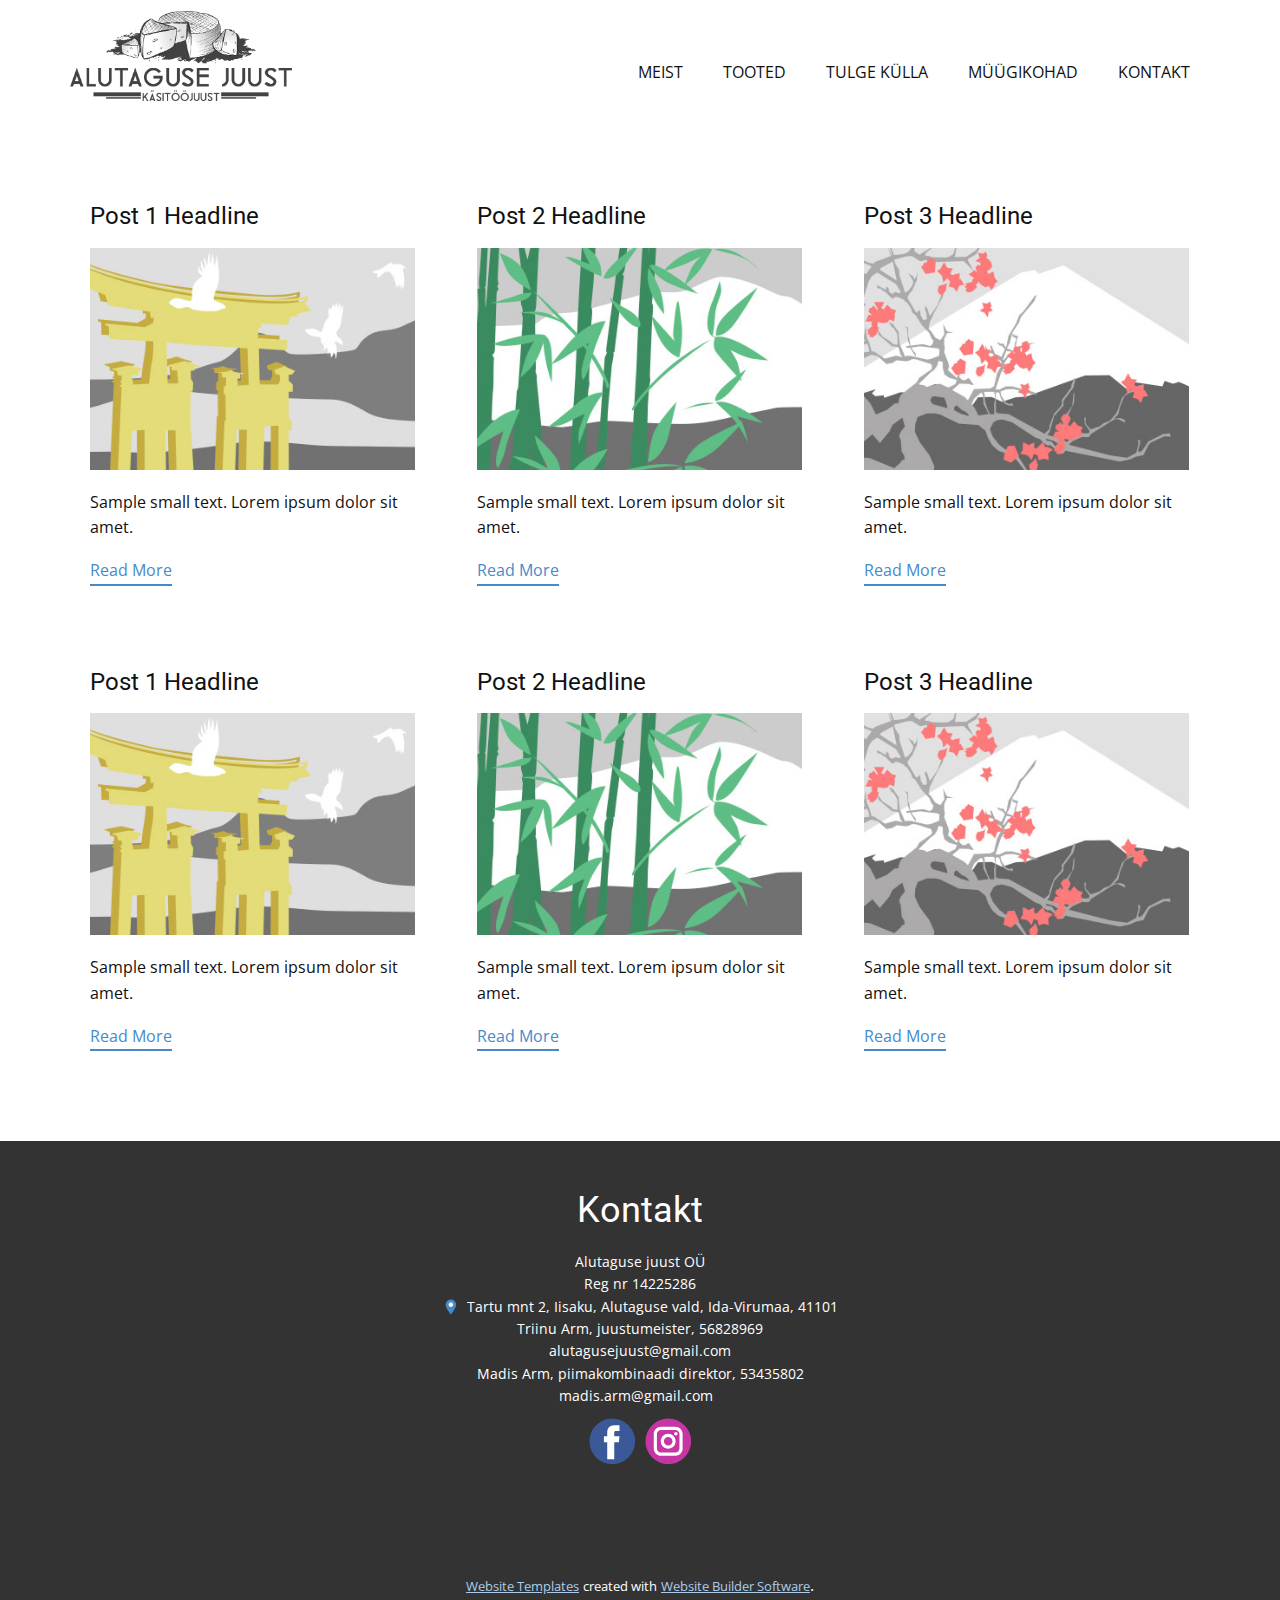
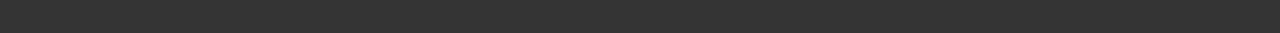
<file: blog/blog.html>
<html style="font-size: 16px;"><head>
    <meta name="viewport" content="width=device-width, initial-scale=1.0">
    <meta charset="utf-8">
    <meta name="keywords" content="alutagust käsitööjuust juust">
    <meta name="description" content="">
    <meta name="page_type" content="np-template-header-footer-from-plugin">
    <title>Blog Template</title>
    <link rel="stylesheet" href="../nicepage.css" media="screen">
<link rel="stylesheet" href="../Blog-Template.css" media="screen">
    <script class="u-script" type="text/javascript" src="../jquery.js" defer=""></script>
    <script class="u-script" type="text/javascript" src="../nicepage.js" defer=""></script>
    <meta name="generator" content="Nicepage 4.4.3, nicepage.com">
    <link rel="icon" href="../images/favicon.png">
    <link id="u-theme-google-font" rel="stylesheet" href="https://fonts.googleapis.com/css?family=Roboto:100,100i,300,300i,400,400i,500,500i,700,700i,900,900i|Open+Sans:300,300i,400,400i,600,600i,700,700i,800,800i">
    
    
    <script type="application/ld+json">{
		"@context": "http://schema.org",
		"@type": "Organization",
		"name": "ALUTAGUSE JUUST",
		"logo": "images/Alutaguse_juust_taustata.png",
		"sameAs": [
				"https://www.facebook.com/alutagusejuust",
				"https://www.instagram.com/alutagusejuust"
		]
}</script>
    <meta name="theme-color" content="#478ac9">
  </head>
  <body class="u-body u-xl-mode"><header class="u-clearfix u-header u-sticky u-sticky-13c4 u-white u-header" id="sec-9ef8"><div class="u-clearfix u-sheet u-sheet-1">
        <a href="../ALUTAGUSE-JUUST.html#juust" data-page-id="4306960" class="u-image u-logo u-image-1" data-image-width="1392" data-image-height="562" title="Alutaguse juust">
          <img src="../images/Alutaguse_juust_taustata.png" class="u-logo-image u-logo-image-1">
        </a>
        <nav class="u-menu u-menu-dropdown u-offcanvas u-menu-1">
          <div class="menu-collapse" style="font-size: 1rem; letter-spacing: 0px;">
            <a class="u-button-style u-custom-left-right-menu-spacing u-custom-padding-bottom u-custom-text-hover-color u-custom-top-bottom-menu-spacing u-nav-link u-text-active-palette-1-base u-text-hover-palette-2-base" href="#">
              <svg class="u-svg-link" viewBox="0 0 24 24"><use xmlns:xlink="http://www.w3.org/1999/xlink" xlink:href="#menu-hamburger"></use></svg>
              <svg class="u-svg-content" version="1.1" id="menu-hamburger" viewBox="0 0 16 16" x="0px" y="0px" xmlns:xlink="http://www.w3.org/1999/xlink" xmlns="http://www.w3.org/2000/svg"><g><rect y="1" width="16" height="2"></rect><rect y="7" width="16" height="2"></rect><rect y="13" width="16" height="2"></rect>
</g></svg>
            </a>
          </div>
          <div class="u-custom-menu u-nav-container">
            <ul class="u-nav u-unstyled u-nav-1"><li class="u-nav-item"><a class="u-button-style u-nav-link u-text-active-palette-1-base u-text-hover-palette-3-base" href="#meist" style="padding: 10px 20px;">MEIST</a>
</li><li class="u-nav-item"><a class="u-button-style u-nav-link u-text-active-palette-1-base u-text-hover-palette-3-base" href="../ALUTAGUSE-JUUST.html#tooted" data-page-id="4306960" style="padding: 10px 20px;">TOOTED</a>
</li><li class="u-nav-item"><a class="u-button-style u-nav-link u-text-active-palette-1-base u-text-hover-palette-3-base" href="../ALUTAGUSE-JUUST.html#kulla" data-page-id="4306960" style="padding: 10px 20px;">TULGE KÜLLA</a>
</li><li class="u-nav-item"><a class="u-button-style u-nav-link u-text-active-palette-1-base u-text-hover-palette-3-base" href="../ALUTAGUSE-JUUST.html#sec-46f7" data-page-id="4306960" style="padding: 10px 20px;">MÜÜGIKOHAD</a>
</li><li class="u-nav-item"><a class="u-button-style u-nav-link u-text-active-palette-1-base u-text-hover-palette-3-base" href="#kontakt" style="padding: 10px 20px;">KONTAKT</a>
</li></ul>
          </div>
          <div class="u-custom-menu u-nav-container-collapse">
            <div class="u-black u-container-style u-inner-container-layout u-opacity u-opacity-95 u-sidenav">
              <div class="u-inner-container-layout u-sidenav-overflow">
                <div class="u-menu-close"></div>
                <ul class="u-align-center u-nav u-popupmenu-items u-unstyled u-nav-2"><li class="u-nav-item"><a class="u-button-style u-nav-link" href="#meist" style="padding: 10px 20px;">MEIST</a>
</li><li class="u-nav-item"><a class="u-button-style u-nav-link" href="../ALUTAGUSE-JUUST.html#tooted" data-page-id="4306960" style="padding: 10px 20px;">TOOTED</a>
</li><li class="u-nav-item"><a class="u-button-style u-nav-link" href="../ALUTAGUSE-JUUST.html#kulla" data-page-id="4306960" style="padding: 10px 20px;">TULGE KÜLLA</a>
</li><li class="u-nav-item"><a class="u-button-style u-nav-link" href="../ALUTAGUSE-JUUST.html#sec-46f7" data-page-id="4306960" style="padding: 10px 20px;">MÜÜGIKOHAD</a>
</li><li class="u-nav-item"><a class="u-button-style u-nav-link" href="#kontakt" style="padding: 10px 20px;">KONTAKT</a>
</li></ul>
              </div>
            </div>
            <div class="u-black u-menu-overlay u-opacity u-opacity-70"></div>
          </div>
        </nav>
      </div></header>
    <section class="u-clearfix u-section-1" id="sec-8a1b">
      <div class="u-clearfix u-sheet u-valign-middle u-sheet-1"><!--blog--><!--blog_options_json--><!--{"type":"Recent","source":"","tags":"","count":""}--><!--/blog_options_json-->
        <div class="u-blog u-expanded-width u-repeater u-repeater-1"><!--blog_post-->
          <div class="u-blog-post u-container-style u-repeater-item u-white u-repeater-item-1">
            <div class="u-container-layout u-similar-container u-valign-top u-container-layout-1"><!--blog_post_header-->
              <h4 class="u-blog-control u-text u-text-1">
                <a class="u-post-header-link" href="../blog/post-5.html"><!--blog_post_header_content-->Post 1 Headline<!--/blog_post_header_content--></a>
              </h4><!--/blog_post_header--><!--blog_post_image-->
              <a class="u-post-header-link" href="../blog/post-5.html"><img alt="" class="u-blog-control u-expanded-width u-image u-image-default u-image-1" src="[data-uri]"></a><!--/blog_post_image--><!--blog_post_content-->
              <div class="u-blog-control u-post-content u-text u-text-2 fr-view">Sample small text. Lorem ipsum dolor sit amet.</div><!--/blog_post_content--><!--blog_post_readmore-->
              <a href="../blog/post-5.html" class="u-blog-control u-border-2 u-border-palette-1-base u-btn u-btn-rectangle u-button-style u-none u-btn-1"><!--blog_post_readmore_content--><!--options_json--><!--{"content":"","defaultValue":"Read More"}--><!--/options_json-->Read More<!--/blog_post_readmore_content--></a><!--/blog_post_readmore-->
            </div>
          </div><div class="u-blog-post u-container-style u-repeater-item u-video-cover u-white">
            <div class="u-container-layout u-similar-container u-valign-top u-container-layout-2"><!--blog_post_header-->
              <h4 class="u-blog-control u-text u-text-3">
                <a class="u-post-header-link" href="../blog/post-4.html"><!--blog_post_header_content-->Post 2 Headline<!--/blog_post_header_content--></a>
              </h4><!--/blog_post_header--><!--blog_post_image-->
              <a class="u-post-header-link" href="../blog/post-4.html"><img alt="" class="u-blog-control u-expanded-width u-image u-image-default u-image-2" src="[data-uri]"></a><!--/blog_post_image--><!--blog_post_content-->
              <div class="u-blog-control u-post-content u-text u-text-4 fr-view">Sample small text. Lorem ipsum dolor sit amet.</div><!--/blog_post_content--><!--blog_post_readmore-->
              <a href="../blog/post-4.html" class="u-blog-control u-border-2 u-border-palette-1-base u-btn u-btn-rectangle u-button-style u-none u-btn-2"><!--blog_post_readmore_content--><!--options_json--><!--{"content":"","defaultValue":"Read More"}--><!--/options_json-->Read More<!--/blog_post_readmore_content--></a><!--/blog_post_readmore-->
            </div>
          </div><div class="u-blog-post u-container-style u-repeater-item u-video-cover u-white">
            <div class="u-container-layout u-similar-container u-valign-top u-container-layout-3"><!--blog_post_header-->
              <h4 class="u-blog-control u-text u-text-5">
                <a class="u-post-header-link" href="../blog/post-3.html"><!--blog_post_header_content-->Post 3 Headline<!--/blog_post_header_content--></a>
              </h4><!--/blog_post_header--><!--blog_post_image-->
              <a class="u-post-header-link" href="../blog/post-3.html"><img alt="" class="u-blog-control u-expanded-width u-image u-image-default u-image-3" src="[data-uri]"></a><!--/blog_post_image--><!--blog_post_content-->
              <div class="u-blog-control u-post-content u-text u-text-6 fr-view">Sample small text. Lorem ipsum dolor sit amet.</div><!--/blog_post_content--><!--blog_post_readmore-->
              <a href="../blog/post-3.html" class="u-blog-control u-border-2 u-border-palette-1-base u-btn u-btn-rectangle u-button-style u-none u-btn-3"><!--blog_post_readmore_content--><!--options_json--><!--{"content":"","defaultValue":"Read More"}--><!--/options_json-->Read More<!--/blog_post_readmore_content--></a><!--/blog_post_readmore-->
            </div>
          </div><div class="u-blog-post u-container-style u-repeater-item u-white u-repeater-item-1">
            <div class="u-container-layout u-similar-container u-valign-top u-container-layout-1"><!--blog_post_header-->
              <h4 class="u-blog-control u-text u-text-1">
                <a class="u-post-header-link" href="../blog/post-2.html"><!--blog_post_header_content-->Post 1 Headline<!--/blog_post_header_content--></a>
              </h4><!--/blog_post_header--><!--blog_post_image-->
              <a class="u-post-header-link" href="../blog/post-2.html"><img alt="" class="u-blog-control u-expanded-width u-image u-image-default u-image-1" src="[data-uri]"></a><!--/blog_post_image--><!--blog_post_content-->
              <div class="u-blog-control u-post-content u-text u-text-2 fr-view">Sample small text. Lorem ipsum dolor sit amet.</div><!--/blog_post_content--><!--blog_post_readmore-->
              <a href="../blog/post-2.html" class="u-blog-control u-border-2 u-border-palette-1-base u-btn u-btn-rectangle u-button-style u-none u-btn-1"><!--blog_post_readmore_content--><!--options_json--><!--{"content":"","defaultValue":"Read More"}--><!--/options_json-->Read More<!--/blog_post_readmore_content--></a><!--/blog_post_readmore-->
            </div>
          </div><div class="u-blog-post u-container-style u-repeater-item u-video-cover u-white">
            <div class="u-container-layout u-similar-container u-valign-top u-container-layout-2"><!--blog_post_header-->
              <h4 class="u-blog-control u-text u-text-3">
                <a class="u-post-header-link" href="../blog/post-1.html"><!--blog_post_header_content-->Post 2 Headline<!--/blog_post_header_content--></a>
              </h4><!--/blog_post_header--><!--blog_post_image-->
              <a class="u-post-header-link" href="../blog/post-1.html"><img alt="" class="u-blog-control u-expanded-width u-image u-image-default u-image-2" src="[data-uri]"></a><!--/blog_post_image--><!--blog_post_content-->
              <div class="u-blog-control u-post-content u-text u-text-4 fr-view">Sample small text. Lorem ipsum dolor sit amet.</div><!--/blog_post_content--><!--blog_post_readmore-->
              <a href="../blog/post-1.html" class="u-blog-control u-border-2 u-border-palette-1-base u-btn u-btn-rectangle u-button-style u-none u-btn-2"><!--blog_post_readmore_content--><!--options_json--><!--{"content":"","defaultValue":"Read More"}--><!--/options_json-->Read More<!--/blog_post_readmore_content--></a><!--/blog_post_readmore-->
            </div>
          </div><div class="u-blog-post u-container-style u-repeater-item u-video-cover u-white">
            <div class="u-container-layout u-similar-container u-valign-top u-container-layout-3"><!--blog_post_header-->
              <h4 class="u-blog-control u-text u-text-5">
                <a class="u-post-header-link" href="../blog/post.html"><!--blog_post_header_content-->Post 3 Headline<!--/blog_post_header_content--></a>
              </h4><!--/blog_post_header--><!--blog_post_image-->
              <a class="u-post-header-link" href="../blog/post.html"><img alt="" class="u-blog-control u-expanded-width u-image u-image-default u-image-3" src="[data-uri]"></a><!--/blog_post_image--><!--blog_post_content-->
              <div class="u-blog-control u-post-content u-text u-text-6 fr-view">Sample small text. Lorem ipsum dolor sit amet.</div><!--/blog_post_content--><!--blog_post_readmore-->
              <a href="../blog/post.html" class="u-blog-control u-border-2 u-border-palette-1-base u-btn u-btn-rectangle u-button-style u-none u-btn-3"><!--blog_post_readmore_content--><!--options_json--><!--{"content":"","defaultValue":"Read More"}--><!--/options_json-->Read More<!--/blog_post_readmore_content--></a><!--/blog_post_readmore-->
            </div>
          </div><!--/blog_post--><!--blog_post-->
          <!--/blog_post--><!--blog_post-->
          <!--/blog_post-->
        </div><!--/blog-->
      </div>
    </section>
    
    
    <footer class="u-align-center u-clearfix u-footer u-grey-80 u-footer" id="kontakt"><div class="u-clearfix u-sheet u-sheet-1">
        <h2 class="u-text u-text-1">Kontakt</h2>
        <p class="u-small-text u-text u-text-variant u-text-2"> Alutaguse juust OÜ <br>Reg nr 14225286 <br><span class="u-file-icon u-icon u-icon-1"><img src="../images/marker.png" alt=""></span>&nbsp;&nbsp;Tartu mnt 2, Iisaku, Alutaguse vald, Ida-Virumaa, 41101 <br>Triinu Arm, juustumeister, 56828969 alutagusejuust@gmail.com <br>Madis Arm, piimakombinaadi direktor, 53435802 madis.arm@gmail.com&nbsp;&nbsp;<br>
        </p>
        <div class="u-align-center u-social-icons u-spacing-10 u-social-icons-1">
          <a class="u-social-url" title="facebook" target="_blank" href="https://www.facebook.com/alutagusejuust"><span class="u-icon u-social-facebook u-social-icon u-icon-2"><svg class="u-svg-link" preserveAspectRatio="xMidYMin slice" viewBox="0 0 112 112" style=""><use xmlns:xlink="http://www.w3.org/1999/xlink" xlink:href="#svg-1a0a"></use></svg><svg class="u-svg-content" viewBox="0 0 112 112" x="0" y="0" id="svg-1a0a"><circle fill="currentColor" cx="56.1" cy="56.1" r="55"></circle><path fill="#FFFFFF" d="M73.5,31.6h-9.1c-1.4,0-3.6,0.8-3.6,3.9v8.5h12.6L72,58.3H60.8v40.8H43.9V58.3h-8V43.9h8v-9.2
c0-6.7,3.1-17,17-17h12.5v13.9H73.5z"></path></svg></span>
          </a>
          <a class="u-social-url" title="instagram" target="_blank" href="https://www.instagram.com/alutagusejuust"><span class="u-icon u-social-icon u-social-instagram u-icon-3"><svg class="u-svg-link" preserveAspectRatio="xMidYMin slice" viewBox="0 0 112 112" style=""><use xmlns:xlink="http://www.w3.org/1999/xlink" xlink:href="#svg-2593"></use></svg><svg class="u-svg-content" viewBox="0 0 112 112" x="0" y="0" id="svg-2593"><circle fill="currentColor" cx="56.1" cy="56.1" r="55"></circle><path fill="#FFFFFF" d="M55.9,38.2c-9.9,0-17.9,8-17.9,17.9C38,66,46,74,55.9,74c9.9,0,17.9-8,17.9-17.9C73.8,46.2,65.8,38.2,55.9,38.2
z M55.9,66.4c-5.7,0-10.3-4.6-10.3-10.3c-0.1-5.7,4.6-10.3,10.3-10.3c5.7,0,10.3,4.6,10.3,10.3C66.2,61.8,61.6,66.4,55.9,66.4z"></path><path fill="#FFFFFF" d="M74.3,33.5c-2.3,0-4.2,1.9-4.2,4.2s1.9,4.2,4.2,4.2s4.2-1.9,4.2-4.2S76.6,33.5,74.3,33.5z"></path><path fill="#FFFFFF" d="M73.1,21.3H38.6c-9.7,0-17.5,7.9-17.5,17.5v34.5c0,9.7,7.9,17.6,17.5,17.6h34.5c9.7,0,17.5-7.9,17.5-17.5V38.8
C90.6,29.1,82.7,21.3,73.1,21.3z M83,73.3c0,5.5-4.5,9.9-9.9,9.9H38.6c-5.5,0-9.9-4.5-9.9-9.9V38.8c0-5.5,4.5-9.9,9.9-9.9h34.5
c5.5,0,9.9,4.5,9.9,9.9V73.3z"></path></svg></span>
          </a>
        </div>
      </div></footer>
    <section class="u-backlink u-clearfix u-grey-80">
      <a class="u-link" href="https://nicepage.com/website-templates" target="_blank">
        <span>Website Templates</span>
      </a>
      <p class="u-text">
        <span>created with</span>
      </p>
      <a class="u-link" href="" target="_blank">
        <span>Website Builder Software</span>
      </a>. 
    </section>
  
</body></html>
</file>
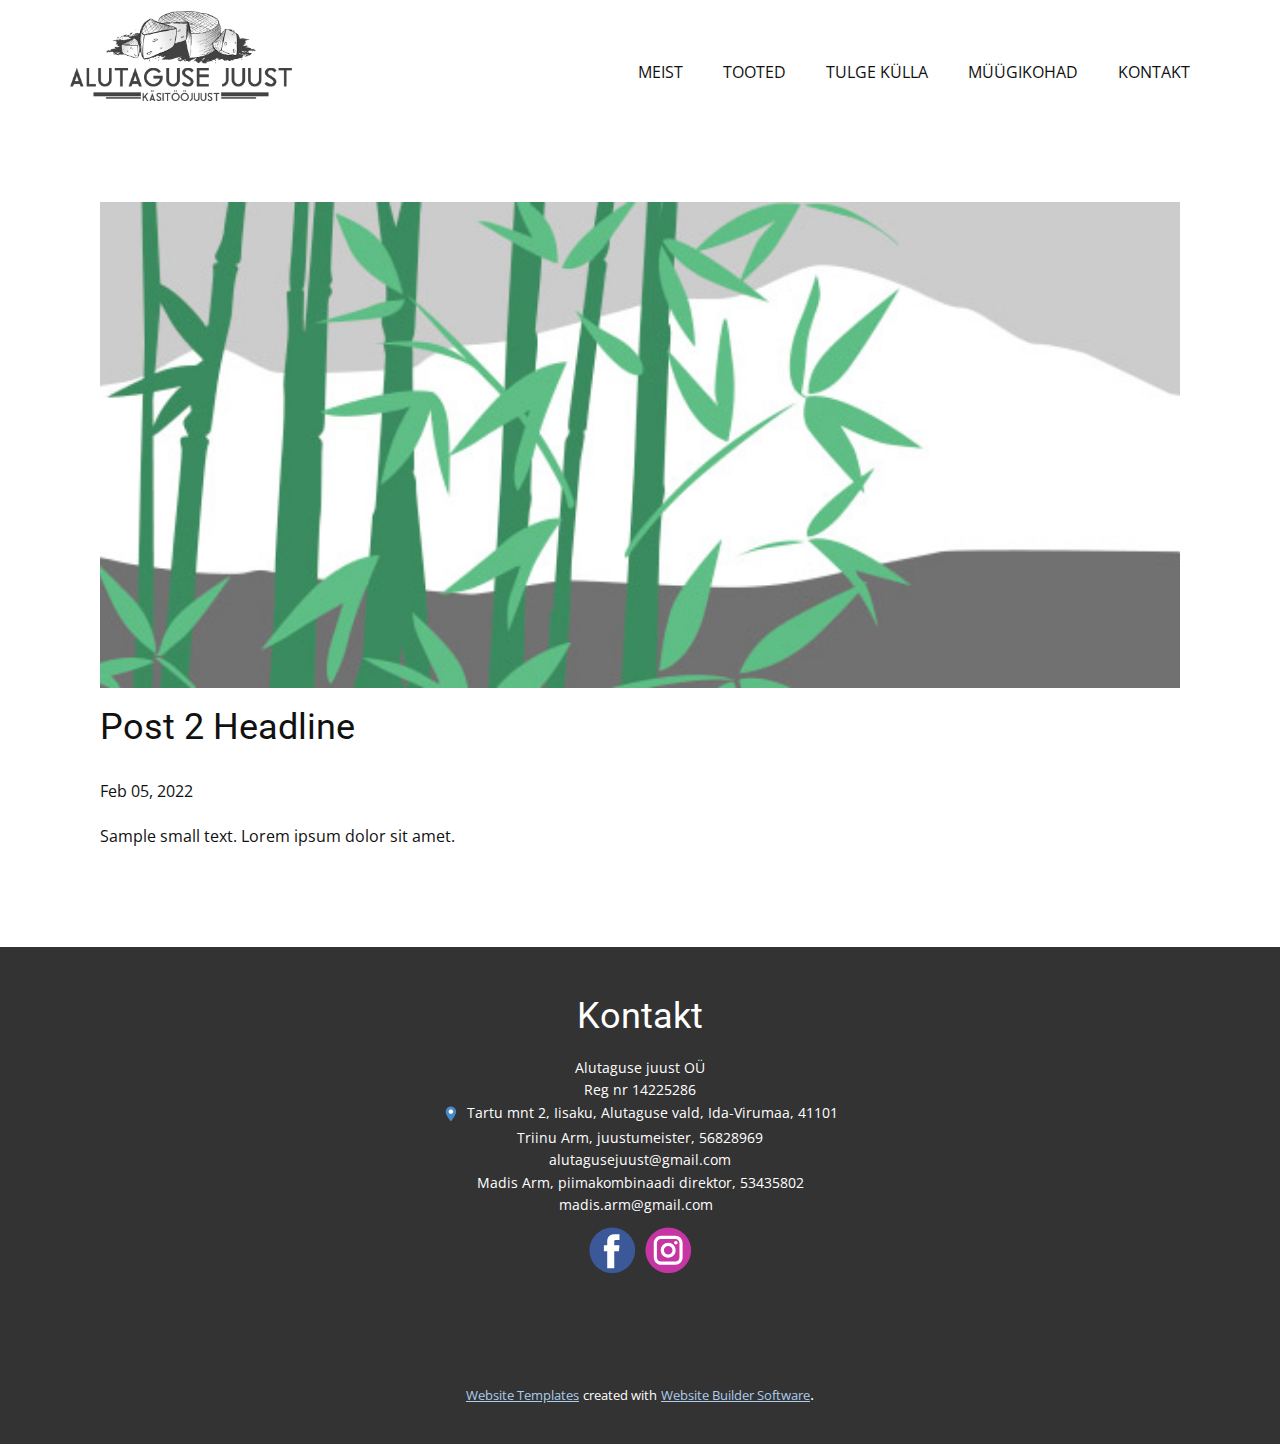
<file: blog/post-1.html>
<!doctype html>
<html style="font-size: 16px;"><head>
    <meta name="viewport" content="width=device-width, initial-scale=1.0">
    <meta charset="utf-8">
    <meta name="keywords" content="Post 1 Headline">
    <meta name="description" content="">
    <meta name="page_type" content="np-template-header-footer-from-plugin">
    <title>Post 2 Headline</title>
    <link rel="stylesheet" href="../nicepage.css" media="screen">
<link rel="stylesheet" href="../Post-Template.css" media="screen">
    <script class="u-script" type="text/javascript" src="../jquery.js" defer=""></script>
    <script class="u-script" type="text/javascript" src="../nicepage.js" defer=""></script>
    <meta name="generator" content="Nicepage 4.4.3, nicepage.com">
    <link rel="icon" href="../images/favicon.png">
    <link id="u-theme-google-font" rel="stylesheet" href="https://fonts.googleapis.com/css?family=Roboto:100,100i,300,300i,400,400i,500,500i,700,700i,900,900i|Open+Sans:300,300i,400,400i,600,600i,700,700i,800,800i">
    
    
    <script type="application/ld+json">{
		"@context": "http://schema.org",
		"@type": "Organization",
		"name": "ALUTAGUSE JUUST",
		"logo": "images/Alutaguse_juust_taustata.png",
		"sameAs": [
				"https://www.facebook.com/alutagusejuust",
				"https://www.instagram.com/alutagusejuust"
		]
}</script>
    <meta name="theme-color" content="#478ac9">
  </head>
  <body class="u-body u-xl-mode"><header class="u-clearfix u-header u-sticky u-sticky-13c4 u-white u-header" id="sec-9ef8"><div class="u-clearfix u-sheet u-sheet-1">
        <a href="../ALUTAGUSE-JUUST.html#juust" data-page-id="4306960" class="u-image u-logo u-image-1" data-image-width="1392" data-image-height="562" title="Alutaguse juust">
          <img src="../images/Alutaguse_juust_taustata.png" class="u-logo-image u-logo-image-1">
        </a>
        <nav class="u-menu u-menu-dropdown u-offcanvas u-menu-1">
          <div class="menu-collapse" style="font-size: 1rem; letter-spacing: 0px;">
            <a class="u-button-style u-custom-left-right-menu-spacing u-custom-padding-bottom u-custom-text-hover-color u-custom-top-bottom-menu-spacing u-nav-link u-text-active-palette-1-base u-text-hover-palette-2-base" href="#">
              <svg class="u-svg-link" viewBox="0 0 24 24"><use xmlns:xlink="http://www.w3.org/1999/xlink" xlink:href="#menu-hamburger"></use></svg>
              <svg class="u-svg-content" version="1.1" id="menu-hamburger" viewBox="0 0 16 16" x="0px" y="0px" xmlns:xlink="http://www.w3.org/1999/xlink" xmlns="http://www.w3.org/2000/svg"><g><rect y="1" width="16" height="2"></rect><rect y="7" width="16" height="2"></rect><rect y="13" width="16" height="2"></rect>
</g></svg>
            </a>
          </div>
          <div class="u-custom-menu u-nav-container">
            <ul class="u-nav u-unstyled u-nav-1"><li class="u-nav-item"><a class="u-button-style u-nav-link u-text-active-palette-1-base u-text-hover-palette-3-base" href="#meist" style="padding: 10px 20px;">MEIST</a>
</li><li class="u-nav-item"><a class="u-button-style u-nav-link u-text-active-palette-1-base u-text-hover-palette-3-base" href="../ALUTAGUSE-JUUST.html#tooted" data-page-id="4306960" style="padding: 10px 20px;">TOOTED</a>
</li><li class="u-nav-item"><a class="u-button-style u-nav-link u-text-active-palette-1-base u-text-hover-palette-3-base" href="../ALUTAGUSE-JUUST.html#kulla" data-page-id="4306960" style="padding: 10px 20px;">TULGE KÜLLA</a>
</li><li class="u-nav-item"><a class="u-button-style u-nav-link u-text-active-palette-1-base u-text-hover-palette-3-base" href="../ALUTAGUSE-JUUST.html#sec-46f7" data-page-id="4306960" style="padding: 10px 20px;">MÜÜGIKOHAD</a>
</li><li class="u-nav-item"><a class="u-button-style u-nav-link u-text-active-palette-1-base u-text-hover-palette-3-base" href="#kontakt" style="padding: 10px 20px;">KONTAKT</a>
</li></ul>
          </div>
          <div class="u-custom-menu u-nav-container-collapse">
            <div class="u-black u-container-style u-inner-container-layout u-opacity u-opacity-95 u-sidenav">
              <div class="u-inner-container-layout u-sidenav-overflow">
                <div class="u-menu-close"></div>
                <ul class="u-align-center u-nav u-popupmenu-items u-unstyled u-nav-2"><li class="u-nav-item"><a class="u-button-style u-nav-link" href="#meist" style="padding: 10px 20px;">MEIST</a>
</li><li class="u-nav-item"><a class="u-button-style u-nav-link" href="../ALUTAGUSE-JUUST.html#tooted" data-page-id="4306960" style="padding: 10px 20px;">TOOTED</a>
</li><li class="u-nav-item"><a class="u-button-style u-nav-link" href="../ALUTAGUSE-JUUST.html#kulla" data-page-id="4306960" style="padding: 10px 20px;">TULGE KÜLLA</a>
</li><li class="u-nav-item"><a class="u-button-style u-nav-link" href="../ALUTAGUSE-JUUST.html#sec-46f7" data-page-id="4306960" style="padding: 10px 20px;">MÜÜGIKOHAD</a>
</li><li class="u-nav-item"><a class="u-button-style u-nav-link" href="#kontakt" style="padding: 10px 20px;">KONTAKT</a>
</li></ul>
              </div>
            </div>
            <div class="u-black u-menu-overlay u-opacity u-opacity-70"></div>
          </div>
        </nav>
      </div></header>
    <section class="u-align-center u-clearfix u-section-1" id="sec-90c7">
      <div class="u-clearfix u-sheet u-valign-middle-md u-valign-middle-sm u-valign-middle-xs u-sheet-1"><!--post_details--><!--post_details_options_json--><!--{"source":""}--><!--/post_details_options_json--><!--blog_post-->
        <div class="u-container-style u-expanded-width u-post-details u-post-details-1">
          <div class="u-container-layout u-valign-middle u-container-layout-1"><!--blog_post_image-->
            <img alt="" class="u-blog-control u-expanded-width u-image u-image-default u-image-1" src="[data-uri]"><!--/blog_post_image--><!--blog_post_header-->
            <h2 class="u-blog-control u-text u-text-1">Post 2 Headline</h2><!--/blog_post_header--><!--blog_post_metadata-->
            <div class="u-blog-control u-metadata u-metadata-1"><!--blog_post_metadata_date-->
              <span class="u-meta-date u-meta-icon">Feb 05, 2022</span><!--/blog_post_metadata_date--><!--blog_post_metadata_category-->
              <!--/blog_post_metadata_category--><!--blog_post_metadata_comments-->
              <!--/blog_post_metadata_comments-->
            </div><!--/blog_post_metadata--><!--blog_post_content-->
            <div class="u-align-justify u-blog-control u-post-content u-text u-text-2 fr-view">
  Sample small text. Lorem ipsum dolor sit amet.
  </div><!--/blog_post_content-->
          </div>
        </div><!--/blog_post--><!--/post_details-->
      </div>
    </section>
    
    
    <footer class="u-align-center u-clearfix u-footer u-grey-80 u-footer" id="kontakt"><div class="u-clearfix u-sheet u-sheet-1">
        <h2 class="u-text u-text-1">Kontakt</h2>
        <p class="u-small-text u-text u-text-variant u-text-2"> Alutaguse juust OÜ <br>Reg nr 14225286 <br><span class="u-file-icon u-icon u-icon-1"><img src="../images/marker.png" alt=""></span>&nbsp;&nbsp;Tartu mnt 2, Iisaku, Alutaguse vald, Ida-Virumaa, 41101 <br>Triinu Arm, juustumeister, 56828969 alutagusejuust@gmail.com <br>Madis Arm, piimakombinaadi direktor, 53435802 madis.arm@gmail.com&nbsp;&nbsp;<br>
        </p>
        <div class="u-align-center u-social-icons u-spacing-10 u-social-icons-1">
          <a class="u-social-url" title="facebook" target="_blank" href="https://www.facebook.com/alutagusejuust"><span class="u-icon u-social-facebook u-social-icon u-icon-2"><svg class="u-svg-link" preserveAspectRatio="xMidYMin slice" viewBox="0 0 112 112" style=""><use xmlns:xlink="http://www.w3.org/1999/xlink" xlink:href="#svg-1a0a"></use></svg><svg class="u-svg-content" viewBox="0 0 112 112" x="0" y="0" id="svg-1a0a"><circle fill="currentColor" cx="56.1" cy="56.1" r="55"></circle><path fill="#FFFFFF" d="M73.5,31.6h-9.1c-1.4,0-3.6,0.8-3.6,3.9v8.5h12.6L72,58.3H60.8v40.8H43.9V58.3h-8V43.9h8v-9.2
c0-6.7,3.1-17,17-17h12.5v13.9H73.5z"></path></svg></span>
          </a>
          <a class="u-social-url" title="instagram" target="_blank" href="https://www.instagram.com/alutagusejuust"><span class="u-icon u-social-icon u-social-instagram u-icon-3"><svg class="u-svg-link" preserveAspectRatio="xMidYMin slice" viewBox="0 0 112 112" style=""><use xmlns:xlink="http://www.w3.org/1999/xlink" xlink:href="#svg-2593"></use></svg><svg class="u-svg-content" viewBox="0 0 112 112" x="0" y="0" id="svg-2593"><circle fill="currentColor" cx="56.1" cy="56.1" r="55"></circle><path fill="#FFFFFF" d="M55.9,38.2c-9.9,0-17.9,8-17.9,17.9C38,66,46,74,55.9,74c9.9,0,17.9-8,17.9-17.9C73.8,46.2,65.8,38.2,55.9,38.2
z M55.9,66.4c-5.7,0-10.3-4.6-10.3-10.3c-0.1-5.7,4.6-10.3,10.3-10.3c5.7,0,10.3,4.6,10.3,10.3C66.2,61.8,61.6,66.4,55.9,66.4z"></path><path fill="#FFFFFF" d="M74.3,33.5c-2.3,0-4.2,1.9-4.2,4.2s1.9,4.2,4.2,4.2s4.2-1.9,4.2-4.2S76.6,33.5,74.3,33.5z"></path><path fill="#FFFFFF" d="M73.1,21.3H38.6c-9.7,0-17.5,7.9-17.5,17.5v34.5c0,9.7,7.9,17.6,17.5,17.6h34.5c9.7,0,17.5-7.9,17.5-17.5V38.8
C90.6,29.1,82.7,21.3,73.1,21.3z M83,73.3c0,5.5-4.5,9.9-9.9,9.9H38.6c-5.5,0-9.9-4.5-9.9-9.9V38.8c0-5.5,4.5-9.9,9.9-9.9h34.5
c5.5,0,9.9,4.5,9.9,9.9V73.3z"></path></svg></span>
          </a>
        </div>
      </div></footer>
    <section class="u-backlink u-clearfix u-grey-80">
      <a class="u-link" href="https://nicepage.com/website-templates" target="_blank">
        <span>Website Templates</span>
      </a>
      <p class="u-text">
        <span>created with</span>
      </p>
      <a class="u-link" href="" target="_blank">
        <span>Website Builder Software</span>
      </a>. 
    </section>
  
</body></html>
</file>
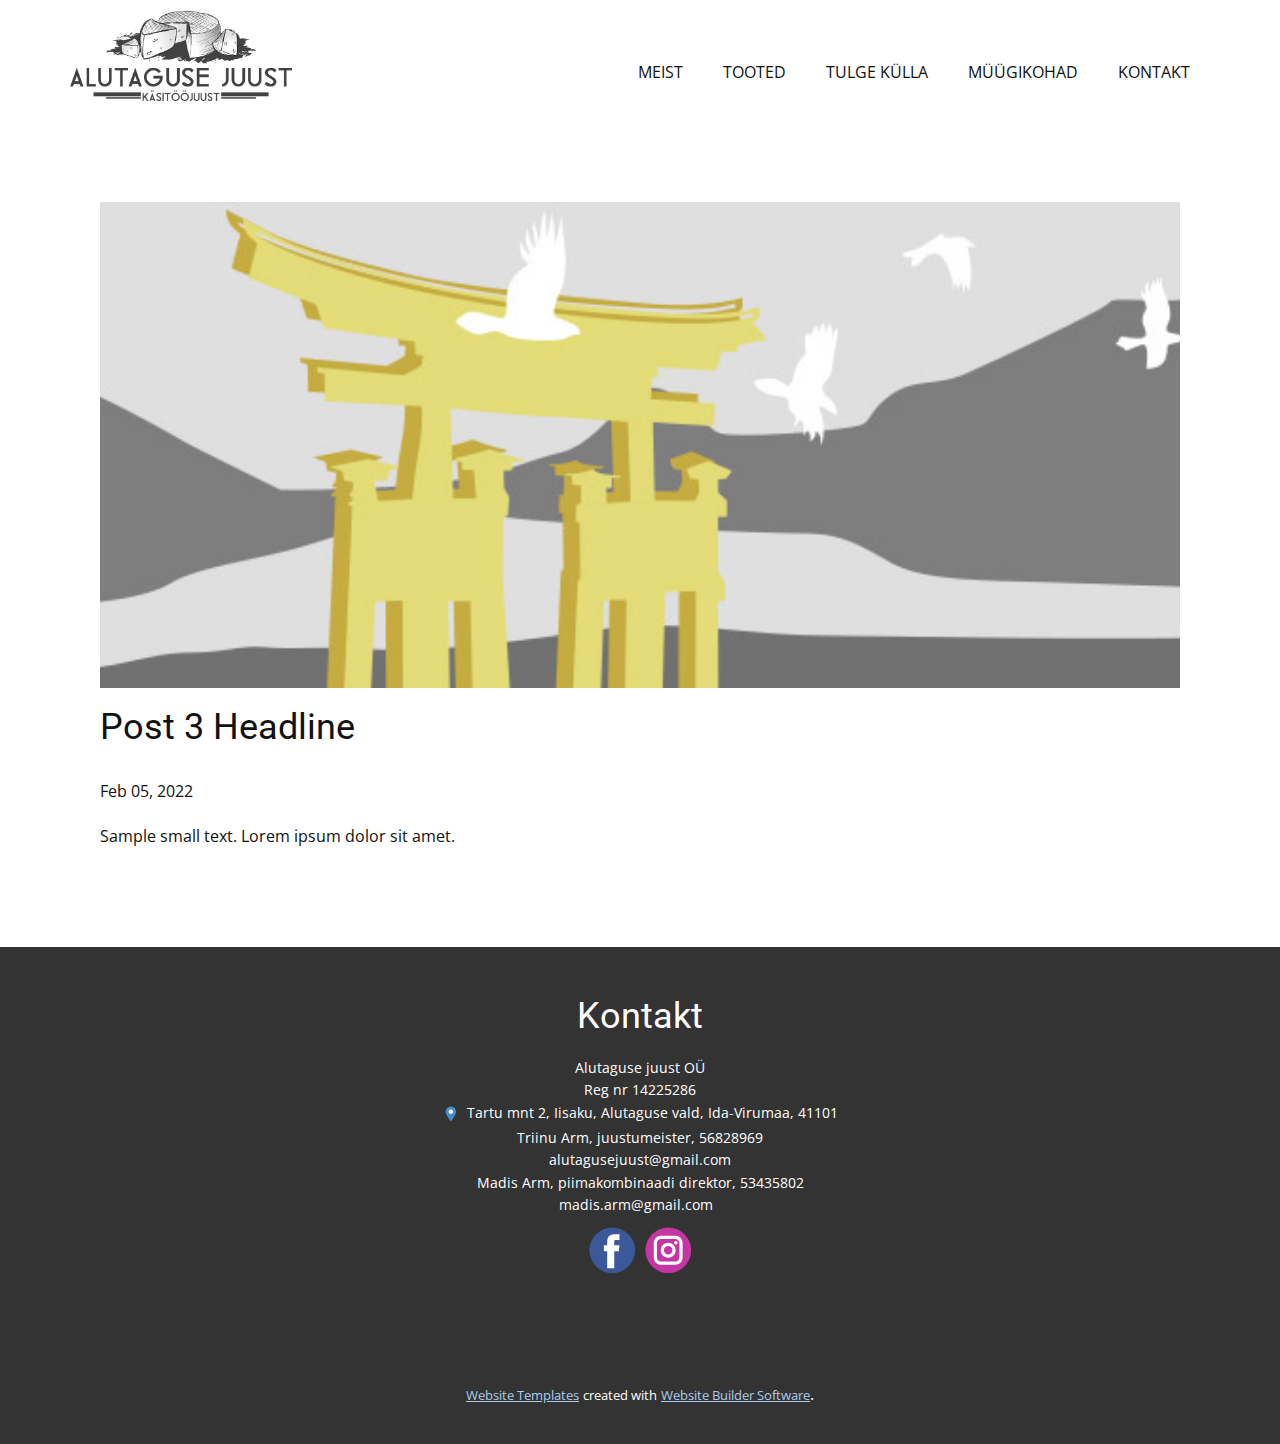
<file: blog/post-2.html>
<!doctype html>
<html style="font-size: 16px;"><head>
    <meta name="viewport" content="width=device-width, initial-scale=1.0">
    <meta charset="utf-8">
    <meta name="keywords" content="Post 1 Headline">
    <meta name="description" content="">
    <meta name="page_type" content="np-template-header-footer-from-plugin">
    <title>Post 3 Headline</title>
    <link rel="stylesheet" href="../nicepage.css" media="screen">
<link rel="stylesheet" href="../Post-Template.css" media="screen">
    <script class="u-script" type="text/javascript" src="../jquery.js" defer=""></script>
    <script class="u-script" type="text/javascript" src="../nicepage.js" defer=""></script>
    <meta name="generator" content="Nicepage 4.4.3, nicepage.com">
    <link rel="icon" href="../images/favicon.png">
    <link id="u-theme-google-font" rel="stylesheet" href="https://fonts.googleapis.com/css?family=Roboto:100,100i,300,300i,400,400i,500,500i,700,700i,900,900i|Open+Sans:300,300i,400,400i,600,600i,700,700i,800,800i">
    
    
    <script type="application/ld+json">{
		"@context": "http://schema.org",
		"@type": "Organization",
		"name": "ALUTAGUSE JUUST",
		"logo": "images/Alutaguse_juust_taustata.png",
		"sameAs": [
				"https://www.facebook.com/alutagusejuust",
				"https://www.instagram.com/alutagusejuust"
		]
}</script>
    <meta name="theme-color" content="#478ac9">
  </head>
  <body class="u-body u-xl-mode"><header class="u-clearfix u-header u-sticky u-sticky-13c4 u-white u-header" id="sec-9ef8"><div class="u-clearfix u-sheet u-sheet-1">
        <a href="../ALUTAGUSE-JUUST.html#juust" data-page-id="4306960" class="u-image u-logo u-image-1" data-image-width="1392" data-image-height="562" title="Alutaguse juust">
          <img src="../images/Alutaguse_juust_taustata.png" class="u-logo-image u-logo-image-1">
        </a>
        <nav class="u-menu u-menu-dropdown u-offcanvas u-menu-1">
          <div class="menu-collapse" style="font-size: 1rem; letter-spacing: 0px;">
            <a class="u-button-style u-custom-left-right-menu-spacing u-custom-padding-bottom u-custom-text-hover-color u-custom-top-bottom-menu-spacing u-nav-link u-text-active-palette-1-base u-text-hover-palette-2-base" href="#">
              <svg class="u-svg-link" viewBox="0 0 24 24"><use xmlns:xlink="http://www.w3.org/1999/xlink" xlink:href="#menu-hamburger"></use></svg>
              <svg class="u-svg-content" version="1.1" id="menu-hamburger" viewBox="0 0 16 16" x="0px" y="0px" xmlns:xlink="http://www.w3.org/1999/xlink" xmlns="http://www.w3.org/2000/svg"><g><rect y="1" width="16" height="2"></rect><rect y="7" width="16" height="2"></rect><rect y="13" width="16" height="2"></rect>
</g></svg>
            </a>
          </div>
          <div class="u-custom-menu u-nav-container">
            <ul class="u-nav u-unstyled u-nav-1"><li class="u-nav-item"><a class="u-button-style u-nav-link u-text-active-palette-1-base u-text-hover-palette-3-base" href="#meist" style="padding: 10px 20px;">MEIST</a>
</li><li class="u-nav-item"><a class="u-button-style u-nav-link u-text-active-palette-1-base u-text-hover-palette-3-base" href="../ALUTAGUSE-JUUST.html#tooted" data-page-id="4306960" style="padding: 10px 20px;">TOOTED</a>
</li><li class="u-nav-item"><a class="u-button-style u-nav-link u-text-active-palette-1-base u-text-hover-palette-3-base" href="../ALUTAGUSE-JUUST.html#kulla" data-page-id="4306960" style="padding: 10px 20px;">TULGE KÜLLA</a>
</li><li class="u-nav-item"><a class="u-button-style u-nav-link u-text-active-palette-1-base u-text-hover-palette-3-base" href="../ALUTAGUSE-JUUST.html#sec-46f7" data-page-id="4306960" style="padding: 10px 20px;">MÜÜGIKOHAD</a>
</li><li class="u-nav-item"><a class="u-button-style u-nav-link u-text-active-palette-1-base u-text-hover-palette-3-base" href="#kontakt" style="padding: 10px 20px;">KONTAKT</a>
</li></ul>
          </div>
          <div class="u-custom-menu u-nav-container-collapse">
            <div class="u-black u-container-style u-inner-container-layout u-opacity u-opacity-95 u-sidenav">
              <div class="u-inner-container-layout u-sidenav-overflow">
                <div class="u-menu-close"></div>
                <ul class="u-align-center u-nav u-popupmenu-items u-unstyled u-nav-2"><li class="u-nav-item"><a class="u-button-style u-nav-link" href="#meist" style="padding: 10px 20px;">MEIST</a>
</li><li class="u-nav-item"><a class="u-button-style u-nav-link" href="../ALUTAGUSE-JUUST.html#tooted" data-page-id="4306960" style="padding: 10px 20px;">TOOTED</a>
</li><li class="u-nav-item"><a class="u-button-style u-nav-link" href="../ALUTAGUSE-JUUST.html#kulla" data-page-id="4306960" style="padding: 10px 20px;">TULGE KÜLLA</a>
</li><li class="u-nav-item"><a class="u-button-style u-nav-link" href="../ALUTAGUSE-JUUST.html#sec-46f7" data-page-id="4306960" style="padding: 10px 20px;">MÜÜGIKOHAD</a>
</li><li class="u-nav-item"><a class="u-button-style u-nav-link" href="#kontakt" style="padding: 10px 20px;">KONTAKT</a>
</li></ul>
              </div>
            </div>
            <div class="u-black u-menu-overlay u-opacity u-opacity-70"></div>
          </div>
        </nav>
      </div></header>
    <section class="u-align-center u-clearfix u-section-1" id="sec-90c7">
      <div class="u-clearfix u-sheet u-valign-middle-md u-valign-middle-sm u-valign-middle-xs u-sheet-1"><!--post_details--><!--post_details_options_json--><!--{"source":""}--><!--/post_details_options_json--><!--blog_post-->
        <div class="u-container-style u-expanded-width u-post-details u-post-details-1">
          <div class="u-container-layout u-valign-middle u-container-layout-1"><!--blog_post_image-->
            <img alt="" class="u-blog-control u-expanded-width u-image u-image-default u-image-1" src="[data-uri]"><!--/blog_post_image--><!--blog_post_header-->
            <h2 class="u-blog-control u-text u-text-1">Post 3 Headline</h2><!--/blog_post_header--><!--blog_post_metadata-->
            <div class="u-blog-control u-metadata u-metadata-1"><!--blog_post_metadata_date-->
              <span class="u-meta-date u-meta-icon">Feb 05, 2022</span><!--/blog_post_metadata_date--><!--blog_post_metadata_category-->
              <!--/blog_post_metadata_category--><!--blog_post_metadata_comments-->
              <!--/blog_post_metadata_comments-->
            </div><!--/blog_post_metadata--><!--blog_post_content-->
            <div class="u-align-justify u-blog-control u-post-content u-text u-text-2 fr-view">
  Sample small text. Lorem ipsum dolor sit amet.
  </div><!--/blog_post_content-->
          </div>
        </div><!--/blog_post--><!--/post_details-->
      </div>
    </section>
    
    
    <footer class="u-align-center u-clearfix u-footer u-grey-80 u-footer" id="kontakt"><div class="u-clearfix u-sheet u-sheet-1">
        <h2 class="u-text u-text-1">Kontakt</h2>
        <p class="u-small-text u-text u-text-variant u-text-2"> Alutaguse juust OÜ <br>Reg nr 14225286 <br><span class="u-file-icon u-icon u-icon-1"><img src="../images/marker.png" alt=""></span>&nbsp;&nbsp;Tartu mnt 2, Iisaku, Alutaguse vald, Ida-Virumaa, 41101 <br>Triinu Arm, juustumeister, 56828969 alutagusejuust@gmail.com <br>Madis Arm, piimakombinaadi direktor, 53435802 madis.arm@gmail.com&nbsp;&nbsp;<br>
        </p>
        <div class="u-align-center u-social-icons u-spacing-10 u-social-icons-1">
          <a class="u-social-url" title="facebook" target="_blank" href="https://www.facebook.com/alutagusejuust"><span class="u-icon u-social-facebook u-social-icon u-icon-2"><svg class="u-svg-link" preserveAspectRatio="xMidYMin slice" viewBox="0 0 112 112" style=""><use xmlns:xlink="http://www.w3.org/1999/xlink" xlink:href="#svg-1a0a"></use></svg><svg class="u-svg-content" viewBox="0 0 112 112" x="0" y="0" id="svg-1a0a"><circle fill="currentColor" cx="56.1" cy="56.1" r="55"></circle><path fill="#FFFFFF" d="M73.5,31.6h-9.1c-1.4,0-3.6,0.8-3.6,3.9v8.5h12.6L72,58.3H60.8v40.8H43.9V58.3h-8V43.9h8v-9.2
c0-6.7,3.1-17,17-17h12.5v13.9H73.5z"></path></svg></span>
          </a>
          <a class="u-social-url" title="instagram" target="_blank" href="https://www.instagram.com/alutagusejuust"><span class="u-icon u-social-icon u-social-instagram u-icon-3"><svg class="u-svg-link" preserveAspectRatio="xMidYMin slice" viewBox="0 0 112 112" style=""><use xmlns:xlink="http://www.w3.org/1999/xlink" xlink:href="#svg-2593"></use></svg><svg class="u-svg-content" viewBox="0 0 112 112" x="0" y="0" id="svg-2593"><circle fill="currentColor" cx="56.1" cy="56.1" r="55"></circle><path fill="#FFFFFF" d="M55.9,38.2c-9.9,0-17.9,8-17.9,17.9C38,66,46,74,55.9,74c9.9,0,17.9-8,17.9-17.9C73.8,46.2,65.8,38.2,55.9,38.2
z M55.9,66.4c-5.7,0-10.3-4.6-10.3-10.3c-0.1-5.7,4.6-10.3,10.3-10.3c5.7,0,10.3,4.6,10.3,10.3C66.2,61.8,61.6,66.4,55.9,66.4z"></path><path fill="#FFFFFF" d="M74.3,33.5c-2.3,0-4.2,1.9-4.2,4.2s1.9,4.2,4.2,4.2s4.2-1.9,4.2-4.2S76.6,33.5,74.3,33.5z"></path><path fill="#FFFFFF" d="M73.1,21.3H38.6c-9.7,0-17.5,7.9-17.5,17.5v34.5c0,9.7,7.9,17.6,17.5,17.6h34.5c9.7,0,17.5-7.9,17.5-17.5V38.8
C90.6,29.1,82.7,21.3,73.1,21.3z M83,73.3c0,5.5-4.5,9.9-9.9,9.9H38.6c-5.5,0-9.9-4.5-9.9-9.9V38.8c0-5.5,4.5-9.9,9.9-9.9h34.5
c5.5,0,9.9,4.5,9.9,9.9V73.3z"></path></svg></span>
          </a>
        </div>
      </div></footer>
    <section class="u-backlink u-clearfix u-grey-80">
      <a class="u-link" href="https://nicepage.com/website-templates" target="_blank">
        <span>Website Templates</span>
      </a>
      <p class="u-text">
        <span>created with</span>
      </p>
      <a class="u-link" href="" target="_blank">
        <span>Website Builder Software</span>
      </a>. 
    </section>
  
</body></html>
</file>
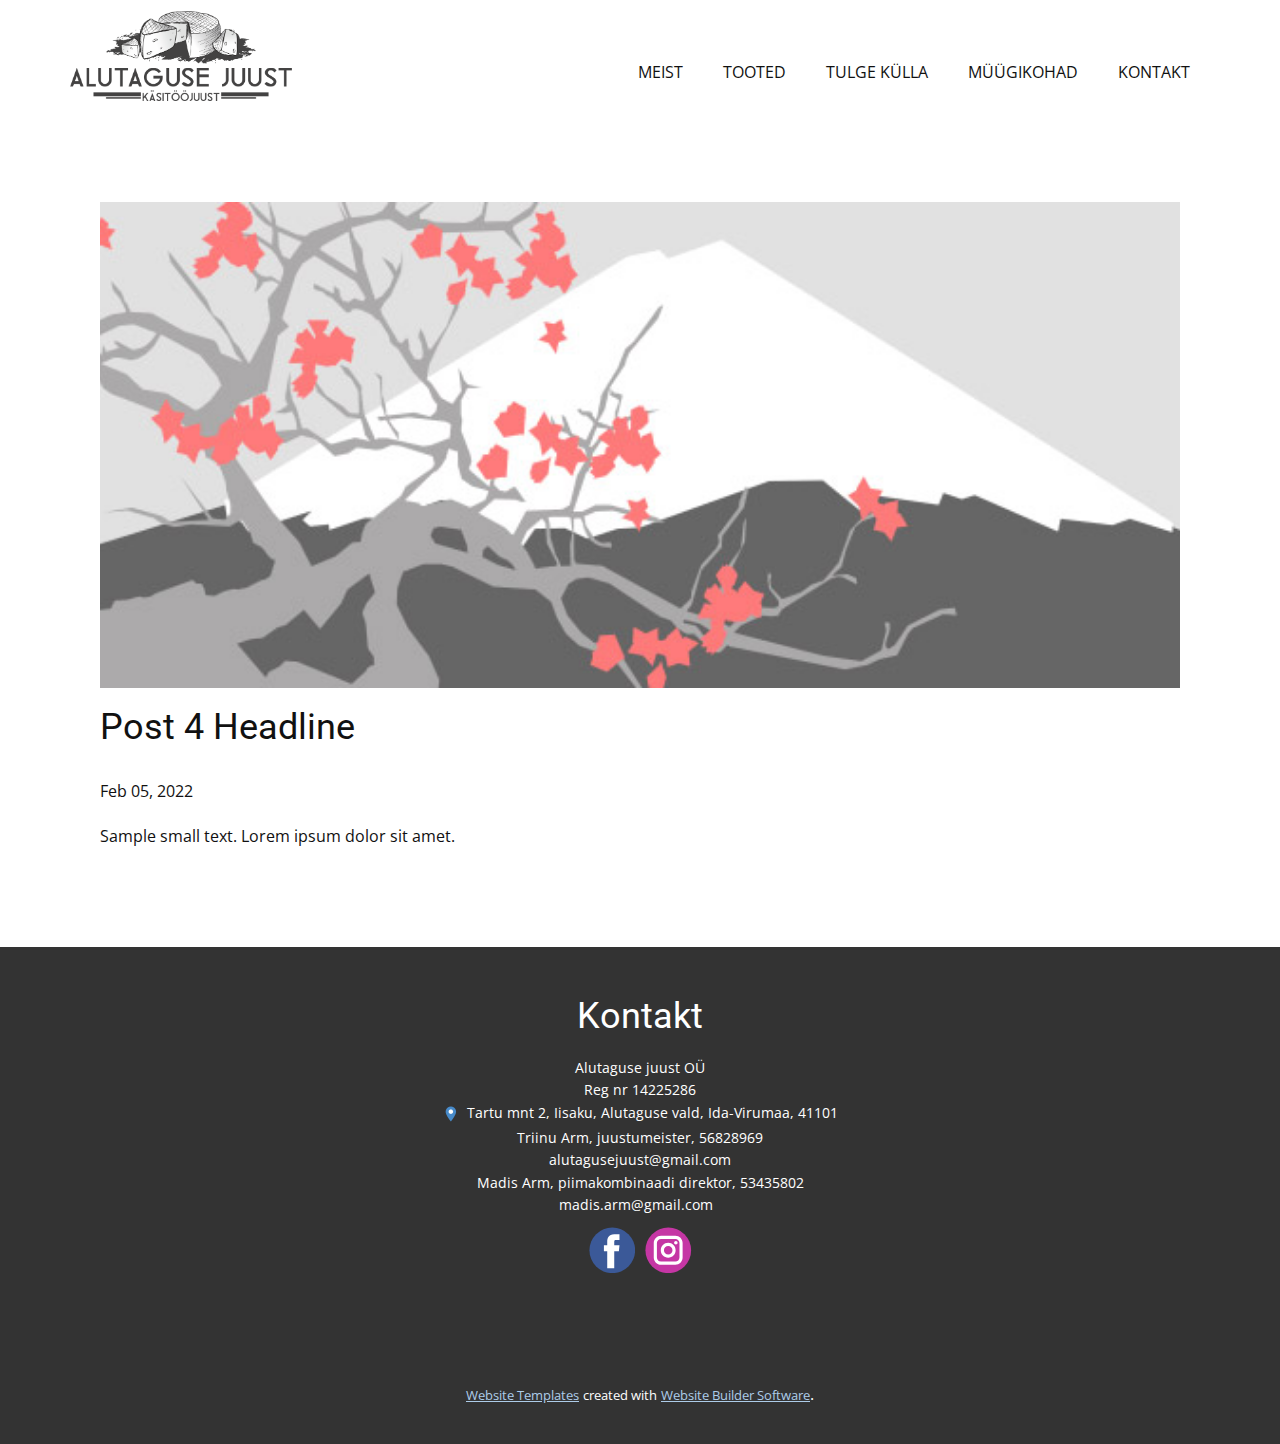
<file: blog/post-3.html>
<!doctype html>
<html style="font-size: 16px;"><head>
    <meta name="viewport" content="width=device-width, initial-scale=1.0">
    <meta charset="utf-8">
    <meta name="keywords" content="Post 1 Headline">
    <meta name="description" content="">
    <meta name="page_type" content="np-template-header-footer-from-plugin">
    <title>Post 4 Headline</title>
    <link rel="stylesheet" href="../nicepage.css" media="screen">
<link rel="stylesheet" href="../Post-Template.css" media="screen">
    <script class="u-script" type="text/javascript" src="../jquery.js" defer=""></script>
    <script class="u-script" type="text/javascript" src="../nicepage.js" defer=""></script>
    <meta name="generator" content="Nicepage 4.4.3, nicepage.com">
    <link rel="icon" href="../images/favicon.png">
    <link id="u-theme-google-font" rel="stylesheet" href="https://fonts.googleapis.com/css?family=Roboto:100,100i,300,300i,400,400i,500,500i,700,700i,900,900i|Open+Sans:300,300i,400,400i,600,600i,700,700i,800,800i">
    
    
    <script type="application/ld+json">{
		"@context": "http://schema.org",
		"@type": "Organization",
		"name": "ALUTAGUSE JUUST",
		"logo": "images/Alutaguse_juust_taustata.png",
		"sameAs": [
				"https://www.facebook.com/alutagusejuust",
				"https://www.instagram.com/alutagusejuust"
		]
}</script>
    <meta name="theme-color" content="#478ac9">
  </head>
  <body class="u-body u-xl-mode"><header class="u-clearfix u-header u-sticky u-sticky-13c4 u-white u-header" id="sec-9ef8"><div class="u-clearfix u-sheet u-sheet-1">
        <a href="../ALUTAGUSE-JUUST.html#juust" data-page-id="4306960" class="u-image u-logo u-image-1" data-image-width="1392" data-image-height="562" title="Alutaguse juust">
          <img src="../images/Alutaguse_juust_taustata.png" class="u-logo-image u-logo-image-1">
        </a>
        <nav class="u-menu u-menu-dropdown u-offcanvas u-menu-1">
          <div class="menu-collapse" style="font-size: 1rem; letter-spacing: 0px;">
            <a class="u-button-style u-custom-left-right-menu-spacing u-custom-padding-bottom u-custom-text-hover-color u-custom-top-bottom-menu-spacing u-nav-link u-text-active-palette-1-base u-text-hover-palette-2-base" href="#">
              <svg class="u-svg-link" viewBox="0 0 24 24"><use xmlns:xlink="http://www.w3.org/1999/xlink" xlink:href="#menu-hamburger"></use></svg>
              <svg class="u-svg-content" version="1.1" id="menu-hamburger" viewBox="0 0 16 16" x="0px" y="0px" xmlns:xlink="http://www.w3.org/1999/xlink" xmlns="http://www.w3.org/2000/svg"><g><rect y="1" width="16" height="2"></rect><rect y="7" width="16" height="2"></rect><rect y="13" width="16" height="2"></rect>
</g></svg>
            </a>
          </div>
          <div class="u-custom-menu u-nav-container">
            <ul class="u-nav u-unstyled u-nav-1"><li class="u-nav-item"><a class="u-button-style u-nav-link u-text-active-palette-1-base u-text-hover-palette-3-base" href="#meist" style="padding: 10px 20px;">MEIST</a>
</li><li class="u-nav-item"><a class="u-button-style u-nav-link u-text-active-palette-1-base u-text-hover-palette-3-base" href="../ALUTAGUSE-JUUST.html#tooted" data-page-id="4306960" style="padding: 10px 20px;">TOOTED</a>
</li><li class="u-nav-item"><a class="u-button-style u-nav-link u-text-active-palette-1-base u-text-hover-palette-3-base" href="../ALUTAGUSE-JUUST.html#kulla" data-page-id="4306960" style="padding: 10px 20px;">TULGE KÜLLA</a>
</li><li class="u-nav-item"><a class="u-button-style u-nav-link u-text-active-palette-1-base u-text-hover-palette-3-base" href="../ALUTAGUSE-JUUST.html#sec-46f7" data-page-id="4306960" style="padding: 10px 20px;">MÜÜGIKOHAD</a>
</li><li class="u-nav-item"><a class="u-button-style u-nav-link u-text-active-palette-1-base u-text-hover-palette-3-base" href="#kontakt" style="padding: 10px 20px;">KONTAKT</a>
</li></ul>
          </div>
          <div class="u-custom-menu u-nav-container-collapse">
            <div class="u-black u-container-style u-inner-container-layout u-opacity u-opacity-95 u-sidenav">
              <div class="u-inner-container-layout u-sidenav-overflow">
                <div class="u-menu-close"></div>
                <ul class="u-align-center u-nav u-popupmenu-items u-unstyled u-nav-2"><li class="u-nav-item"><a class="u-button-style u-nav-link" href="#meist" style="padding: 10px 20px;">MEIST</a>
</li><li class="u-nav-item"><a class="u-button-style u-nav-link" href="../ALUTAGUSE-JUUST.html#tooted" data-page-id="4306960" style="padding: 10px 20px;">TOOTED</a>
</li><li class="u-nav-item"><a class="u-button-style u-nav-link" href="../ALUTAGUSE-JUUST.html#kulla" data-page-id="4306960" style="padding: 10px 20px;">TULGE KÜLLA</a>
</li><li class="u-nav-item"><a class="u-button-style u-nav-link" href="../ALUTAGUSE-JUUST.html#sec-46f7" data-page-id="4306960" style="padding: 10px 20px;">MÜÜGIKOHAD</a>
</li><li class="u-nav-item"><a class="u-button-style u-nav-link" href="#kontakt" style="padding: 10px 20px;">KONTAKT</a>
</li></ul>
              </div>
            </div>
            <div class="u-black u-menu-overlay u-opacity u-opacity-70"></div>
          </div>
        </nav>
      </div></header>
    <section class="u-align-center u-clearfix u-section-1" id="sec-90c7">
      <div class="u-clearfix u-sheet u-valign-middle-md u-valign-middle-sm u-valign-middle-xs u-sheet-1"><!--post_details--><!--post_details_options_json--><!--{"source":""}--><!--/post_details_options_json--><!--blog_post-->
        <div class="u-container-style u-expanded-width u-post-details u-post-details-1">
          <div class="u-container-layout u-valign-middle u-container-layout-1"><!--blog_post_image-->
            <img alt="" class="u-blog-control u-expanded-width u-image u-image-default u-image-1" src="[data-uri]"><!--/blog_post_image--><!--blog_post_header-->
            <h2 class="u-blog-control u-text u-text-1">Post 4 Headline</h2><!--/blog_post_header--><!--blog_post_metadata-->
            <div class="u-blog-control u-metadata u-metadata-1"><!--blog_post_metadata_date-->
              <span class="u-meta-date u-meta-icon">Feb 05, 2022</span><!--/blog_post_metadata_date--><!--blog_post_metadata_category-->
              <!--/blog_post_metadata_category--><!--blog_post_metadata_comments-->
              <!--/blog_post_metadata_comments-->
            </div><!--/blog_post_metadata--><!--blog_post_content-->
            <div class="u-align-justify u-blog-control u-post-content u-text u-text-2 fr-view">
  Sample small text. Lorem ipsum dolor sit amet.
  </div><!--/blog_post_content-->
          </div>
        </div><!--/blog_post--><!--/post_details-->
      </div>
    </section>
    
    
    <footer class="u-align-center u-clearfix u-footer u-grey-80 u-footer" id="kontakt"><div class="u-clearfix u-sheet u-sheet-1">
        <h2 class="u-text u-text-1">Kontakt</h2>
        <p class="u-small-text u-text u-text-variant u-text-2"> Alutaguse juust OÜ <br>Reg nr 14225286 <br><span class="u-file-icon u-icon u-icon-1"><img src="../images/marker.png" alt=""></span>&nbsp;&nbsp;Tartu mnt 2, Iisaku, Alutaguse vald, Ida-Virumaa, 41101 <br>Triinu Arm, juustumeister, 56828969 alutagusejuust@gmail.com <br>Madis Arm, piimakombinaadi direktor, 53435802 madis.arm@gmail.com&nbsp;&nbsp;<br>
        </p>
        <div class="u-align-center u-social-icons u-spacing-10 u-social-icons-1">
          <a class="u-social-url" title="facebook" target="_blank" href="https://www.facebook.com/alutagusejuust"><span class="u-icon u-social-facebook u-social-icon u-icon-2"><svg class="u-svg-link" preserveAspectRatio="xMidYMin slice" viewBox="0 0 112 112" style=""><use xmlns:xlink="http://www.w3.org/1999/xlink" xlink:href="#svg-1a0a"></use></svg><svg class="u-svg-content" viewBox="0 0 112 112" x="0" y="0" id="svg-1a0a"><circle fill="currentColor" cx="56.1" cy="56.1" r="55"></circle><path fill="#FFFFFF" d="M73.5,31.6h-9.1c-1.4,0-3.6,0.8-3.6,3.9v8.5h12.6L72,58.3H60.8v40.8H43.9V58.3h-8V43.9h8v-9.2
c0-6.7,3.1-17,17-17h12.5v13.9H73.5z"></path></svg></span>
          </a>
          <a class="u-social-url" title="instagram" target="_blank" href="https://www.instagram.com/alutagusejuust"><span class="u-icon u-social-icon u-social-instagram u-icon-3"><svg class="u-svg-link" preserveAspectRatio="xMidYMin slice" viewBox="0 0 112 112" style=""><use xmlns:xlink="http://www.w3.org/1999/xlink" xlink:href="#svg-2593"></use></svg><svg class="u-svg-content" viewBox="0 0 112 112" x="0" y="0" id="svg-2593"><circle fill="currentColor" cx="56.1" cy="56.1" r="55"></circle><path fill="#FFFFFF" d="M55.9,38.2c-9.9,0-17.9,8-17.9,17.9C38,66,46,74,55.9,74c9.9,0,17.9-8,17.9-17.9C73.8,46.2,65.8,38.2,55.9,38.2
z M55.9,66.4c-5.7,0-10.3-4.6-10.3-10.3c-0.1-5.7,4.6-10.3,10.3-10.3c5.7,0,10.3,4.6,10.3,10.3C66.2,61.8,61.6,66.4,55.9,66.4z"></path><path fill="#FFFFFF" d="M74.3,33.5c-2.3,0-4.2,1.9-4.2,4.2s1.9,4.2,4.2,4.2s4.2-1.9,4.2-4.2S76.6,33.5,74.3,33.5z"></path><path fill="#FFFFFF" d="M73.1,21.3H38.6c-9.7,0-17.5,7.9-17.5,17.5v34.5c0,9.7,7.9,17.6,17.5,17.6h34.5c9.7,0,17.5-7.9,17.5-17.5V38.8
C90.6,29.1,82.7,21.3,73.1,21.3z M83,73.3c0,5.5-4.5,9.9-9.9,9.9H38.6c-5.5,0-9.9-4.5-9.9-9.9V38.8c0-5.5,4.5-9.9,9.9-9.9h34.5
c5.5,0,9.9,4.5,9.9,9.9V73.3z"></path></svg></span>
          </a>
        </div>
      </div></footer>
    <section class="u-backlink u-clearfix u-grey-80">
      <a class="u-link" href="https://nicepage.com/website-templates" target="_blank">
        <span>Website Templates</span>
      </a>
      <p class="u-text">
        <span>created with</span>
      </p>
      <a class="u-link" href="" target="_blank">
        <span>Website Builder Software</span>
      </a>. 
    </section>
  
</body></html>
</file>
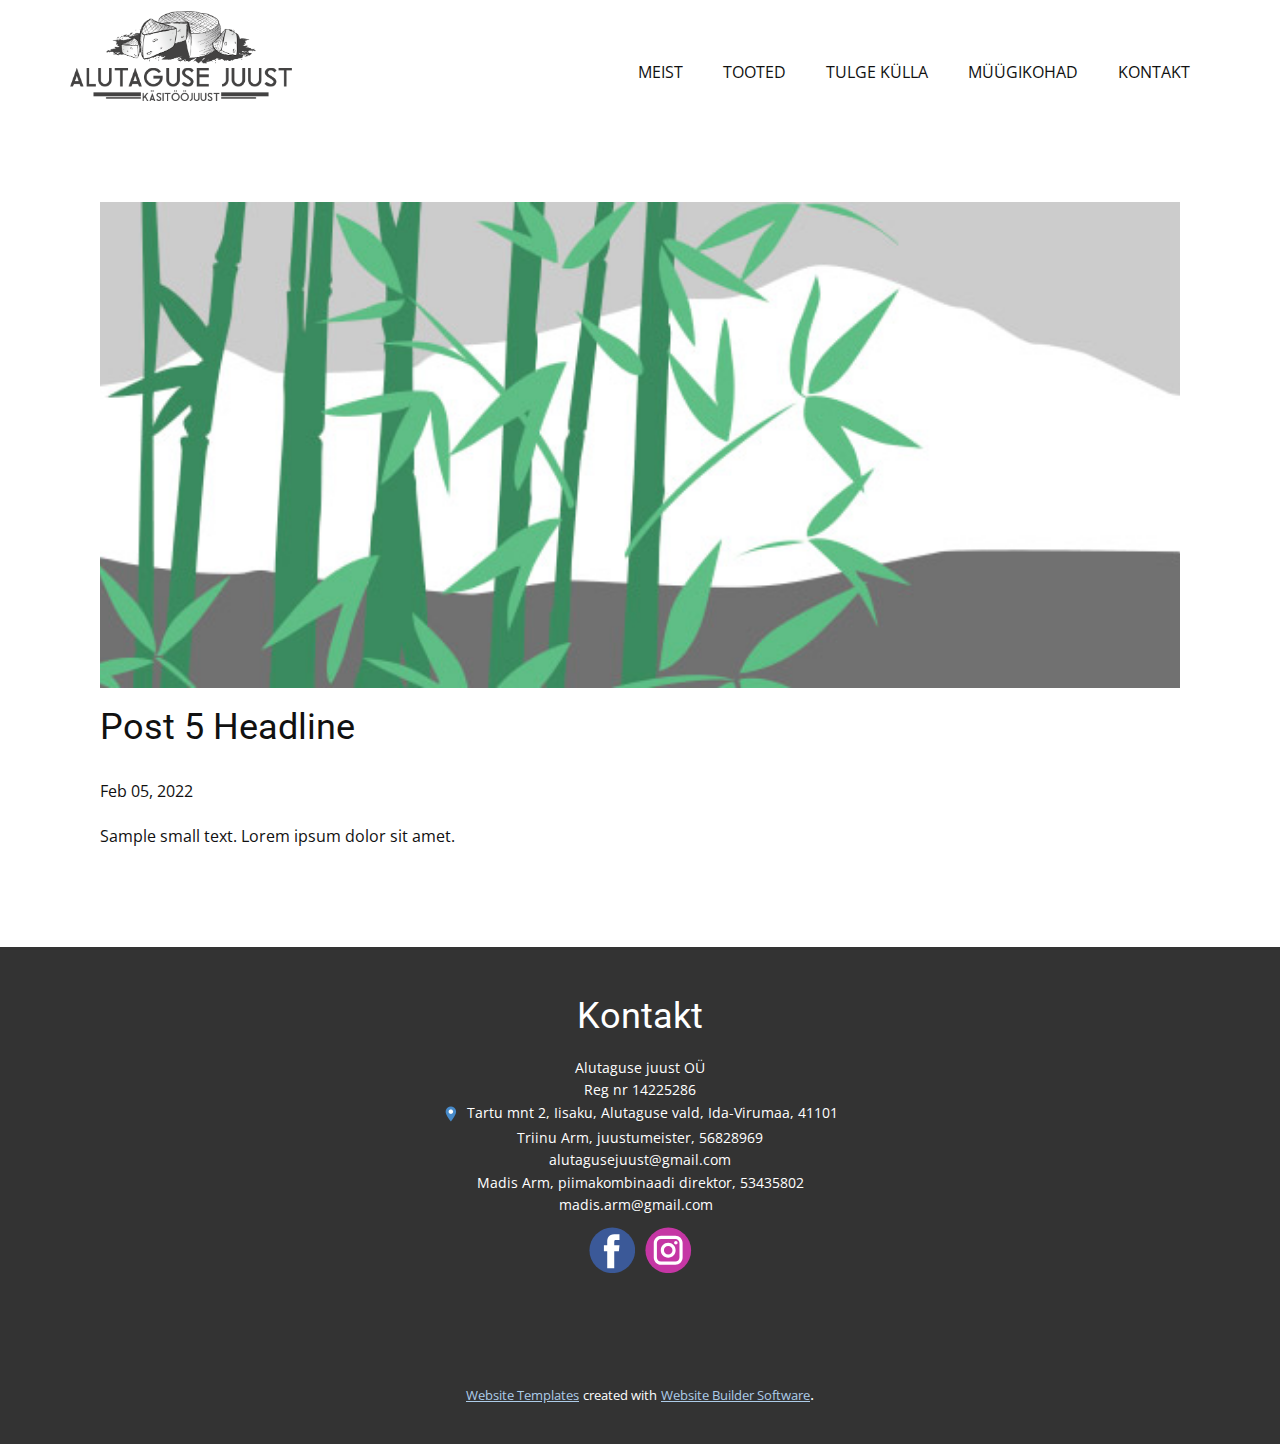
<file: blog/post-4.html>
<!doctype html>
<html style="font-size: 16px;"><head>
    <meta name="viewport" content="width=device-width, initial-scale=1.0">
    <meta charset="utf-8">
    <meta name="keywords" content="Post 1 Headline">
    <meta name="description" content="">
    <meta name="page_type" content="np-template-header-footer-from-plugin">
    <title>Post 5 Headline</title>
    <link rel="stylesheet" href="../nicepage.css" media="screen">
<link rel="stylesheet" href="../Post-Template.css" media="screen">
    <script class="u-script" type="text/javascript" src="../jquery.js" defer=""></script>
    <script class="u-script" type="text/javascript" src="../nicepage.js" defer=""></script>
    <meta name="generator" content="Nicepage 4.4.3, nicepage.com">
    <link rel="icon" href="../images/favicon.png">
    <link id="u-theme-google-font" rel="stylesheet" href="https://fonts.googleapis.com/css?family=Roboto:100,100i,300,300i,400,400i,500,500i,700,700i,900,900i|Open+Sans:300,300i,400,400i,600,600i,700,700i,800,800i">
    
    
    <script type="application/ld+json">{
		"@context": "http://schema.org",
		"@type": "Organization",
		"name": "ALUTAGUSE JUUST",
		"logo": "images/Alutaguse_juust_taustata.png",
		"sameAs": [
				"https://www.facebook.com/alutagusejuust",
				"https://www.instagram.com/alutagusejuust"
		]
}</script>
    <meta name="theme-color" content="#478ac9">
  </head>
  <body class="u-body u-xl-mode"><header class="u-clearfix u-header u-sticky u-sticky-13c4 u-white u-header" id="sec-9ef8"><div class="u-clearfix u-sheet u-sheet-1">
        <a href="../ALUTAGUSE-JUUST.html#juust" data-page-id="4306960" class="u-image u-logo u-image-1" data-image-width="1392" data-image-height="562" title="Alutaguse juust">
          <img src="../images/Alutaguse_juust_taustata.png" class="u-logo-image u-logo-image-1">
        </a>
        <nav class="u-menu u-menu-dropdown u-offcanvas u-menu-1">
          <div class="menu-collapse" style="font-size: 1rem; letter-spacing: 0px;">
            <a class="u-button-style u-custom-left-right-menu-spacing u-custom-padding-bottom u-custom-text-hover-color u-custom-top-bottom-menu-spacing u-nav-link u-text-active-palette-1-base u-text-hover-palette-2-base" href="#">
              <svg class="u-svg-link" viewBox="0 0 24 24"><use xmlns:xlink="http://www.w3.org/1999/xlink" xlink:href="#menu-hamburger"></use></svg>
              <svg class="u-svg-content" version="1.1" id="menu-hamburger" viewBox="0 0 16 16" x="0px" y="0px" xmlns:xlink="http://www.w3.org/1999/xlink" xmlns="http://www.w3.org/2000/svg"><g><rect y="1" width="16" height="2"></rect><rect y="7" width="16" height="2"></rect><rect y="13" width="16" height="2"></rect>
</g></svg>
            </a>
          </div>
          <div class="u-custom-menu u-nav-container">
            <ul class="u-nav u-unstyled u-nav-1"><li class="u-nav-item"><a class="u-button-style u-nav-link u-text-active-palette-1-base u-text-hover-palette-3-base" href="#meist" style="padding: 10px 20px;">MEIST</a>
</li><li class="u-nav-item"><a class="u-button-style u-nav-link u-text-active-palette-1-base u-text-hover-palette-3-base" href="../ALUTAGUSE-JUUST.html#tooted" data-page-id="4306960" style="padding: 10px 20px;">TOOTED</a>
</li><li class="u-nav-item"><a class="u-button-style u-nav-link u-text-active-palette-1-base u-text-hover-palette-3-base" href="../ALUTAGUSE-JUUST.html#kulla" data-page-id="4306960" style="padding: 10px 20px;">TULGE KÜLLA</a>
</li><li class="u-nav-item"><a class="u-button-style u-nav-link u-text-active-palette-1-base u-text-hover-palette-3-base" href="../ALUTAGUSE-JUUST.html#sec-46f7" data-page-id="4306960" style="padding: 10px 20px;">MÜÜGIKOHAD</a>
</li><li class="u-nav-item"><a class="u-button-style u-nav-link u-text-active-palette-1-base u-text-hover-palette-3-base" href="#kontakt" style="padding: 10px 20px;">KONTAKT</a>
</li></ul>
          </div>
          <div class="u-custom-menu u-nav-container-collapse">
            <div class="u-black u-container-style u-inner-container-layout u-opacity u-opacity-95 u-sidenav">
              <div class="u-inner-container-layout u-sidenav-overflow">
                <div class="u-menu-close"></div>
                <ul class="u-align-center u-nav u-popupmenu-items u-unstyled u-nav-2"><li class="u-nav-item"><a class="u-button-style u-nav-link" href="#meist" style="padding: 10px 20px;">MEIST</a>
</li><li class="u-nav-item"><a class="u-button-style u-nav-link" href="../ALUTAGUSE-JUUST.html#tooted" data-page-id="4306960" style="padding: 10px 20px;">TOOTED</a>
</li><li class="u-nav-item"><a class="u-button-style u-nav-link" href="../ALUTAGUSE-JUUST.html#kulla" data-page-id="4306960" style="padding: 10px 20px;">TULGE KÜLLA</a>
</li><li class="u-nav-item"><a class="u-button-style u-nav-link" href="../ALUTAGUSE-JUUST.html#sec-46f7" data-page-id="4306960" style="padding: 10px 20px;">MÜÜGIKOHAD</a>
</li><li class="u-nav-item"><a class="u-button-style u-nav-link" href="#kontakt" style="padding: 10px 20px;">KONTAKT</a>
</li></ul>
              </div>
            </div>
            <div class="u-black u-menu-overlay u-opacity u-opacity-70"></div>
          </div>
        </nav>
      </div></header>
    <section class="u-align-center u-clearfix u-section-1" id="sec-90c7">
      <div class="u-clearfix u-sheet u-valign-middle-md u-valign-middle-sm u-valign-middle-xs u-sheet-1"><!--post_details--><!--post_details_options_json--><!--{"source":""}--><!--/post_details_options_json--><!--blog_post-->
        <div class="u-container-style u-expanded-width u-post-details u-post-details-1">
          <div class="u-container-layout u-valign-middle u-container-layout-1"><!--blog_post_image-->
            <img alt="" class="u-blog-control u-expanded-width u-image u-image-default u-image-1" src="[data-uri]"><!--/blog_post_image--><!--blog_post_header-->
            <h2 class="u-blog-control u-text u-text-1">Post 5 Headline</h2><!--/blog_post_header--><!--blog_post_metadata-->
            <div class="u-blog-control u-metadata u-metadata-1"><!--blog_post_metadata_date-->
              <span class="u-meta-date u-meta-icon">Feb 05, 2022</span><!--/blog_post_metadata_date--><!--blog_post_metadata_category-->
              <!--/blog_post_metadata_category--><!--blog_post_metadata_comments-->
              <!--/blog_post_metadata_comments-->
            </div><!--/blog_post_metadata--><!--blog_post_content-->
            <div class="u-align-justify u-blog-control u-post-content u-text u-text-2 fr-view">
  Sample small text. Lorem ipsum dolor sit amet.
  </div><!--/blog_post_content-->
          </div>
        </div><!--/blog_post--><!--/post_details-->
      </div>
    </section>
    
    
    <footer class="u-align-center u-clearfix u-footer u-grey-80 u-footer" id="kontakt"><div class="u-clearfix u-sheet u-sheet-1">
        <h2 class="u-text u-text-1">Kontakt</h2>
        <p class="u-small-text u-text u-text-variant u-text-2"> Alutaguse juust OÜ <br>Reg nr 14225286 <br><span class="u-file-icon u-icon u-icon-1"><img src="../images/marker.png" alt=""></span>&nbsp;&nbsp;Tartu mnt 2, Iisaku, Alutaguse vald, Ida-Virumaa, 41101 <br>Triinu Arm, juustumeister, 56828969 alutagusejuust@gmail.com <br>Madis Arm, piimakombinaadi direktor, 53435802 madis.arm@gmail.com&nbsp;&nbsp;<br>
        </p>
        <div class="u-align-center u-social-icons u-spacing-10 u-social-icons-1">
          <a class="u-social-url" title="facebook" target="_blank" href="https://www.facebook.com/alutagusejuust"><span class="u-icon u-social-facebook u-social-icon u-icon-2"><svg class="u-svg-link" preserveAspectRatio="xMidYMin slice" viewBox="0 0 112 112" style=""><use xmlns:xlink="http://www.w3.org/1999/xlink" xlink:href="#svg-1a0a"></use></svg><svg class="u-svg-content" viewBox="0 0 112 112" x="0" y="0" id="svg-1a0a"><circle fill="currentColor" cx="56.1" cy="56.1" r="55"></circle><path fill="#FFFFFF" d="M73.5,31.6h-9.1c-1.4,0-3.6,0.8-3.6,3.9v8.5h12.6L72,58.3H60.8v40.8H43.9V58.3h-8V43.9h8v-9.2
c0-6.7,3.1-17,17-17h12.5v13.9H73.5z"></path></svg></span>
          </a>
          <a class="u-social-url" title="instagram" target="_blank" href="https://www.instagram.com/alutagusejuust"><span class="u-icon u-social-icon u-social-instagram u-icon-3"><svg class="u-svg-link" preserveAspectRatio="xMidYMin slice" viewBox="0 0 112 112" style=""><use xmlns:xlink="http://www.w3.org/1999/xlink" xlink:href="#svg-2593"></use></svg><svg class="u-svg-content" viewBox="0 0 112 112" x="0" y="0" id="svg-2593"><circle fill="currentColor" cx="56.1" cy="56.1" r="55"></circle><path fill="#FFFFFF" d="M55.9,38.2c-9.9,0-17.9,8-17.9,17.9C38,66,46,74,55.9,74c9.9,0,17.9-8,17.9-17.9C73.8,46.2,65.8,38.2,55.9,38.2
z M55.9,66.4c-5.7,0-10.3-4.6-10.3-10.3c-0.1-5.7,4.6-10.3,10.3-10.3c5.7,0,10.3,4.6,10.3,10.3C66.2,61.8,61.6,66.4,55.9,66.4z"></path><path fill="#FFFFFF" d="M74.3,33.5c-2.3,0-4.2,1.9-4.2,4.2s1.9,4.2,4.2,4.2s4.2-1.9,4.2-4.2S76.6,33.5,74.3,33.5z"></path><path fill="#FFFFFF" d="M73.1,21.3H38.6c-9.7,0-17.5,7.9-17.5,17.5v34.5c0,9.7,7.9,17.6,17.5,17.6h34.5c9.7,0,17.5-7.9,17.5-17.5V38.8
C90.6,29.1,82.7,21.3,73.1,21.3z M83,73.3c0,5.5-4.5,9.9-9.9,9.9H38.6c-5.5,0-9.9-4.5-9.9-9.9V38.8c0-5.5,4.5-9.9,9.9-9.9h34.5
c5.5,0,9.9,4.5,9.9,9.9V73.3z"></path></svg></span>
          </a>
        </div>
      </div></footer>
    <section class="u-backlink u-clearfix u-grey-80">
      <a class="u-link" href="https://nicepage.com/website-templates" target="_blank">
        <span>Website Templates</span>
      </a>
      <p class="u-text">
        <span>created with</span>
      </p>
      <a class="u-link" href="" target="_blank">
        <span>Website Builder Software</span>
      </a>. 
    </section>
  
</body></html>
</file>
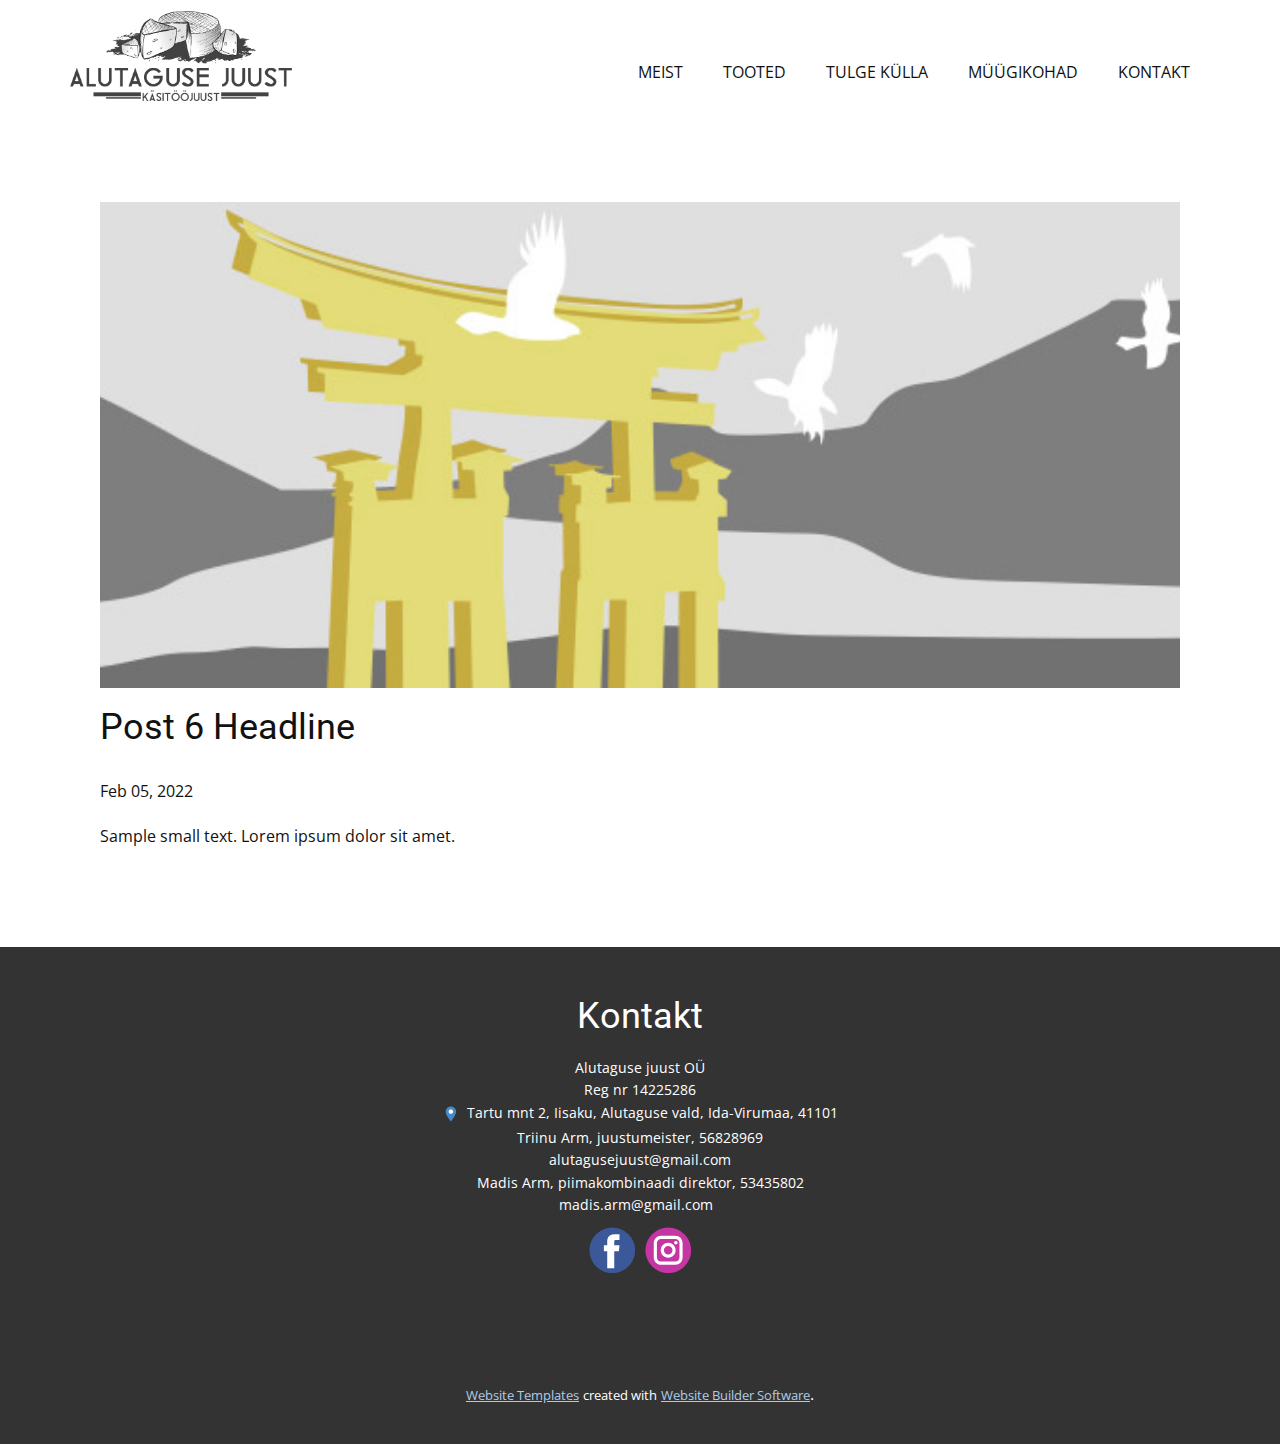
<file: blog/post-5.html>
<!doctype html>
<html style="font-size: 16px;"><head>
    <meta name="viewport" content="width=device-width, initial-scale=1.0">
    <meta charset="utf-8">
    <meta name="keywords" content="Post 1 Headline">
    <meta name="description" content="">
    <meta name="page_type" content="np-template-header-footer-from-plugin">
    <title>Post 6 Headline</title>
    <link rel="stylesheet" href="../nicepage.css" media="screen">
<link rel="stylesheet" href="../Post-Template.css" media="screen">
    <script class="u-script" type="text/javascript" src="../jquery.js" defer=""></script>
    <script class="u-script" type="text/javascript" src="../nicepage.js" defer=""></script>
    <meta name="generator" content="Nicepage 4.4.3, nicepage.com">
    <link rel="icon" href="../images/favicon.png">
    <link id="u-theme-google-font" rel="stylesheet" href="https://fonts.googleapis.com/css?family=Roboto:100,100i,300,300i,400,400i,500,500i,700,700i,900,900i|Open+Sans:300,300i,400,400i,600,600i,700,700i,800,800i">
    
    
    <script type="application/ld+json">{
		"@context": "http://schema.org",
		"@type": "Organization",
		"name": "ALUTAGUSE JUUST",
		"logo": "images/Alutaguse_juust_taustata.png",
		"sameAs": [
				"https://www.facebook.com/alutagusejuust",
				"https://www.instagram.com/alutagusejuust"
		]
}</script>
    <meta name="theme-color" content="#478ac9">
  </head>
  <body class="u-body u-xl-mode"><header class="u-clearfix u-header u-sticky u-sticky-13c4 u-white u-header" id="sec-9ef8"><div class="u-clearfix u-sheet u-sheet-1">
        <a href="../ALUTAGUSE-JUUST.html#juust" data-page-id="4306960" class="u-image u-logo u-image-1" data-image-width="1392" data-image-height="562" title="Alutaguse juust">
          <img src="../images/Alutaguse_juust_taustata.png" class="u-logo-image u-logo-image-1">
        </a>
        <nav class="u-menu u-menu-dropdown u-offcanvas u-menu-1">
          <div class="menu-collapse" style="font-size: 1rem; letter-spacing: 0px;">
            <a class="u-button-style u-custom-left-right-menu-spacing u-custom-padding-bottom u-custom-text-hover-color u-custom-top-bottom-menu-spacing u-nav-link u-text-active-palette-1-base u-text-hover-palette-2-base" href="#">
              <svg class="u-svg-link" viewBox="0 0 24 24"><use xmlns:xlink="http://www.w3.org/1999/xlink" xlink:href="#menu-hamburger"></use></svg>
              <svg class="u-svg-content" version="1.1" id="menu-hamburger" viewBox="0 0 16 16" x="0px" y="0px" xmlns:xlink="http://www.w3.org/1999/xlink" xmlns="http://www.w3.org/2000/svg"><g><rect y="1" width="16" height="2"></rect><rect y="7" width="16" height="2"></rect><rect y="13" width="16" height="2"></rect>
</g></svg>
            </a>
          </div>
          <div class="u-custom-menu u-nav-container">
            <ul class="u-nav u-unstyled u-nav-1"><li class="u-nav-item"><a class="u-button-style u-nav-link u-text-active-palette-1-base u-text-hover-palette-3-base" href="#meist" style="padding: 10px 20px;">MEIST</a>
</li><li class="u-nav-item"><a class="u-button-style u-nav-link u-text-active-palette-1-base u-text-hover-palette-3-base" href="../ALUTAGUSE-JUUST.html#tooted" data-page-id="4306960" style="padding: 10px 20px;">TOOTED</a>
</li><li class="u-nav-item"><a class="u-button-style u-nav-link u-text-active-palette-1-base u-text-hover-palette-3-base" href="../ALUTAGUSE-JUUST.html#kulla" data-page-id="4306960" style="padding: 10px 20px;">TULGE KÜLLA</a>
</li><li class="u-nav-item"><a class="u-button-style u-nav-link u-text-active-palette-1-base u-text-hover-palette-3-base" href="../ALUTAGUSE-JUUST.html#sec-46f7" data-page-id="4306960" style="padding: 10px 20px;">MÜÜGIKOHAD</a>
</li><li class="u-nav-item"><a class="u-button-style u-nav-link u-text-active-palette-1-base u-text-hover-palette-3-base" href="#kontakt" style="padding: 10px 20px;">KONTAKT</a>
</li></ul>
          </div>
          <div class="u-custom-menu u-nav-container-collapse">
            <div class="u-black u-container-style u-inner-container-layout u-opacity u-opacity-95 u-sidenav">
              <div class="u-inner-container-layout u-sidenav-overflow">
                <div class="u-menu-close"></div>
                <ul class="u-align-center u-nav u-popupmenu-items u-unstyled u-nav-2"><li class="u-nav-item"><a class="u-button-style u-nav-link" href="#meist" style="padding: 10px 20px;">MEIST</a>
</li><li class="u-nav-item"><a class="u-button-style u-nav-link" href="../ALUTAGUSE-JUUST.html#tooted" data-page-id="4306960" style="padding: 10px 20px;">TOOTED</a>
</li><li class="u-nav-item"><a class="u-button-style u-nav-link" href="../ALUTAGUSE-JUUST.html#kulla" data-page-id="4306960" style="padding: 10px 20px;">TULGE KÜLLA</a>
</li><li class="u-nav-item"><a class="u-button-style u-nav-link" href="../ALUTAGUSE-JUUST.html#sec-46f7" data-page-id="4306960" style="padding: 10px 20px;">MÜÜGIKOHAD</a>
</li><li class="u-nav-item"><a class="u-button-style u-nav-link" href="#kontakt" style="padding: 10px 20px;">KONTAKT</a>
</li></ul>
              </div>
            </div>
            <div class="u-black u-menu-overlay u-opacity u-opacity-70"></div>
          </div>
        </nav>
      </div></header>
    <section class="u-align-center u-clearfix u-section-1" id="sec-90c7">
      <div class="u-clearfix u-sheet u-valign-middle-md u-valign-middle-sm u-valign-middle-xs u-sheet-1"><!--post_details--><!--post_details_options_json--><!--{"source":""}--><!--/post_details_options_json--><!--blog_post-->
        <div class="u-container-style u-expanded-width u-post-details u-post-details-1">
          <div class="u-container-layout u-valign-middle u-container-layout-1"><!--blog_post_image-->
            <img alt="" class="u-blog-control u-expanded-width u-image u-image-default u-image-1" src="[data-uri]"><!--/blog_post_image--><!--blog_post_header-->
            <h2 class="u-blog-control u-text u-text-1">Post 6 Headline</h2><!--/blog_post_header--><!--blog_post_metadata-->
            <div class="u-blog-control u-metadata u-metadata-1"><!--blog_post_metadata_date-->
              <span class="u-meta-date u-meta-icon">Feb 05, 2022</span><!--/blog_post_metadata_date--><!--blog_post_metadata_category-->
              <!--/blog_post_metadata_category--><!--blog_post_metadata_comments-->
              <!--/blog_post_metadata_comments-->
            </div><!--/blog_post_metadata--><!--blog_post_content-->
            <div class="u-align-justify u-blog-control u-post-content u-text u-text-2 fr-view">
  Sample small text. Lorem ipsum dolor sit amet.
  </div><!--/blog_post_content-->
          </div>
        </div><!--/blog_post--><!--/post_details-->
      </div>
    </section>
    
    
    <footer class="u-align-center u-clearfix u-footer u-grey-80 u-footer" id="kontakt"><div class="u-clearfix u-sheet u-sheet-1">
        <h2 class="u-text u-text-1">Kontakt</h2>
        <p class="u-small-text u-text u-text-variant u-text-2"> Alutaguse juust OÜ <br>Reg nr 14225286 <br><span class="u-file-icon u-icon u-icon-1"><img src="../images/marker.png" alt=""></span>&nbsp;&nbsp;Tartu mnt 2, Iisaku, Alutaguse vald, Ida-Virumaa, 41101 <br>Triinu Arm, juustumeister, 56828969 alutagusejuust@gmail.com <br>Madis Arm, piimakombinaadi direktor, 53435802 madis.arm@gmail.com&nbsp;&nbsp;<br>
        </p>
        <div class="u-align-center u-social-icons u-spacing-10 u-social-icons-1">
          <a class="u-social-url" title="facebook" target="_blank" href="https://www.facebook.com/alutagusejuust"><span class="u-icon u-social-facebook u-social-icon u-icon-2"><svg class="u-svg-link" preserveAspectRatio="xMidYMin slice" viewBox="0 0 112 112" style=""><use xmlns:xlink="http://www.w3.org/1999/xlink" xlink:href="#svg-1a0a"></use></svg><svg class="u-svg-content" viewBox="0 0 112 112" x="0" y="0" id="svg-1a0a"><circle fill="currentColor" cx="56.1" cy="56.1" r="55"></circle><path fill="#FFFFFF" d="M73.5,31.6h-9.1c-1.4,0-3.6,0.8-3.6,3.9v8.5h12.6L72,58.3H60.8v40.8H43.9V58.3h-8V43.9h8v-9.2
c0-6.7,3.1-17,17-17h12.5v13.9H73.5z"></path></svg></span>
          </a>
          <a class="u-social-url" title="instagram" target="_blank" href="https://www.instagram.com/alutagusejuust"><span class="u-icon u-social-icon u-social-instagram u-icon-3"><svg class="u-svg-link" preserveAspectRatio="xMidYMin slice" viewBox="0 0 112 112" style=""><use xmlns:xlink="http://www.w3.org/1999/xlink" xlink:href="#svg-2593"></use></svg><svg class="u-svg-content" viewBox="0 0 112 112" x="0" y="0" id="svg-2593"><circle fill="currentColor" cx="56.1" cy="56.1" r="55"></circle><path fill="#FFFFFF" d="M55.9,38.2c-9.9,0-17.9,8-17.9,17.9C38,66,46,74,55.9,74c9.9,0,17.9-8,17.9-17.9C73.8,46.2,65.8,38.2,55.9,38.2
z M55.9,66.4c-5.7,0-10.3-4.6-10.3-10.3c-0.1-5.7,4.6-10.3,10.3-10.3c5.7,0,10.3,4.6,10.3,10.3C66.2,61.8,61.6,66.4,55.9,66.4z"></path><path fill="#FFFFFF" d="M74.3,33.5c-2.3,0-4.2,1.9-4.2,4.2s1.9,4.2,4.2,4.2s4.2-1.9,4.2-4.2S76.6,33.5,74.3,33.5z"></path><path fill="#FFFFFF" d="M73.1,21.3H38.6c-9.7,0-17.5,7.9-17.5,17.5v34.5c0,9.7,7.9,17.6,17.5,17.6h34.5c9.7,0,17.5-7.9,17.5-17.5V38.8
C90.6,29.1,82.7,21.3,73.1,21.3z M83,73.3c0,5.5-4.5,9.9-9.9,9.9H38.6c-5.5,0-9.9-4.5-9.9-9.9V38.8c0-5.5,4.5-9.9,9.9-9.9h34.5
c5.5,0,9.9,4.5,9.9,9.9V73.3z"></path></svg></span>
          </a>
        </div>
      </div></footer>
    <section class="u-backlink u-clearfix u-grey-80">
      <a class="u-link" href="https://nicepage.com/website-templates" target="_blank">
        <span>Website Templates</span>
      </a>
      <p class="u-text">
        <span>created with</span>
      </p>
      <a class="u-link" href="" target="_blank">
        <span>Website Builder Software</span>
      </a>. 
    </section>
  
</body></html>
</file>
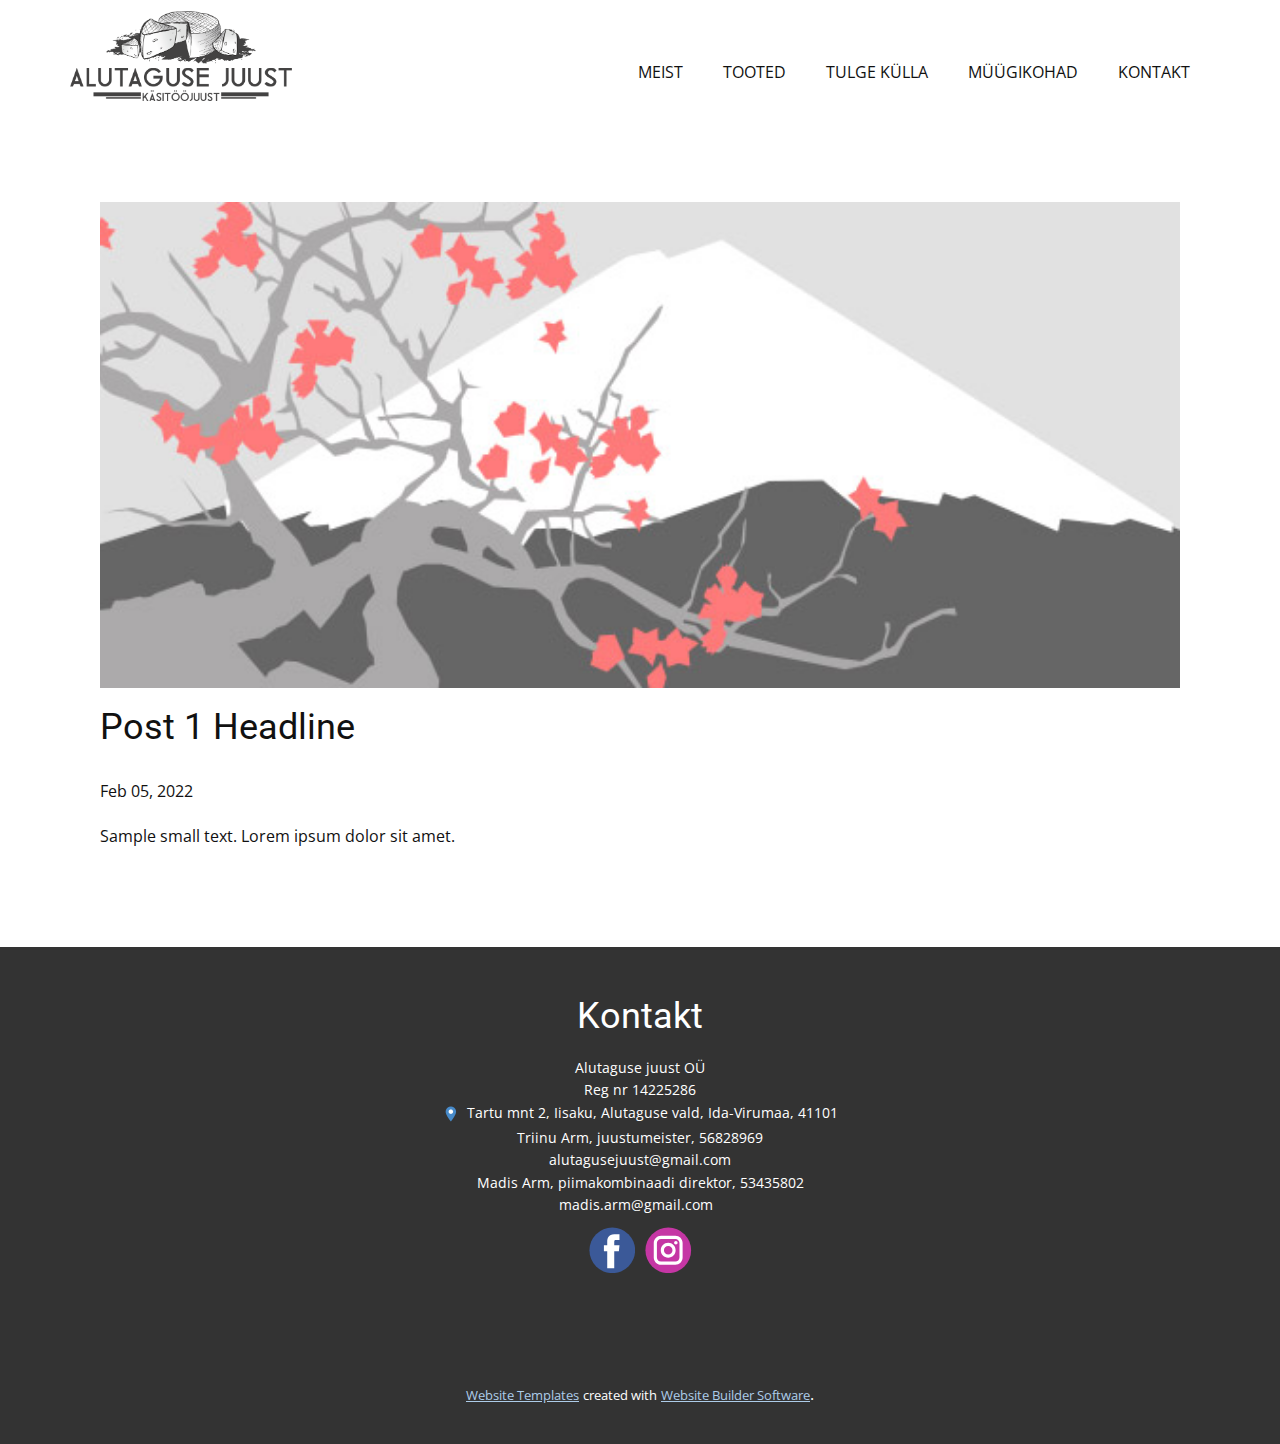
<file: blog/post.html>
<!doctype html>
<html style="font-size: 16px;"><head>
    <meta name="viewport" content="width=device-width, initial-scale=1.0">
    <meta charset="utf-8">
    <meta name="keywords" content="Post 1 Headline">
    <meta name="description" content="">
    <meta name="page_type" content="np-template-header-footer-from-plugin">
    <title>Post 1 Headline</title>
    <link rel="stylesheet" href="../nicepage.css" media="screen">
<link rel="stylesheet" href="../Post-Template.css" media="screen">
    <script class="u-script" type="text/javascript" src="../jquery.js" defer=""></script>
    <script class="u-script" type="text/javascript" src="../nicepage.js" defer=""></script>
    <meta name="generator" content="Nicepage 4.4.3, nicepage.com">
    <link rel="icon" href="../images/favicon.png">
    <link id="u-theme-google-font" rel="stylesheet" href="https://fonts.googleapis.com/css?family=Roboto:100,100i,300,300i,400,400i,500,500i,700,700i,900,900i|Open+Sans:300,300i,400,400i,600,600i,700,700i,800,800i">
    
    
    <script type="application/ld+json">{
		"@context": "http://schema.org",
		"@type": "Organization",
		"name": "ALUTAGUSE JUUST",
		"logo": "images/Alutaguse_juust_taustata.png",
		"sameAs": [
				"https://www.facebook.com/alutagusejuust",
				"https://www.instagram.com/alutagusejuust"
		]
}</script>
    <meta name="theme-color" content="#478ac9">
  </head>
  <body class="u-body u-xl-mode"><header class="u-clearfix u-header u-sticky u-sticky-13c4 u-white u-header" id="sec-9ef8"><div class="u-clearfix u-sheet u-sheet-1">
        <a href="../ALUTAGUSE-JUUST.html#juust" data-page-id="4306960" class="u-image u-logo u-image-1" data-image-width="1392" data-image-height="562" title="Alutaguse juust">
          <img src="../images/Alutaguse_juust_taustata.png" class="u-logo-image u-logo-image-1">
        </a>
        <nav class="u-menu u-menu-dropdown u-offcanvas u-menu-1">
          <div class="menu-collapse" style="font-size: 1rem; letter-spacing: 0px;">
            <a class="u-button-style u-custom-left-right-menu-spacing u-custom-padding-bottom u-custom-text-hover-color u-custom-top-bottom-menu-spacing u-nav-link u-text-active-palette-1-base u-text-hover-palette-2-base" href="#">
              <svg class="u-svg-link" viewBox="0 0 24 24"><use xmlns:xlink="http://www.w3.org/1999/xlink" xlink:href="#menu-hamburger"></use></svg>
              <svg class="u-svg-content" version="1.1" id="menu-hamburger" viewBox="0 0 16 16" x="0px" y="0px" xmlns:xlink="http://www.w3.org/1999/xlink" xmlns="http://www.w3.org/2000/svg"><g><rect y="1" width="16" height="2"></rect><rect y="7" width="16" height="2"></rect><rect y="13" width="16" height="2"></rect>
</g></svg>
            </a>
          </div>
          <div class="u-custom-menu u-nav-container">
            <ul class="u-nav u-unstyled u-nav-1"><li class="u-nav-item"><a class="u-button-style u-nav-link u-text-active-palette-1-base u-text-hover-palette-3-base" href="#meist" style="padding: 10px 20px;">MEIST</a>
</li><li class="u-nav-item"><a class="u-button-style u-nav-link u-text-active-palette-1-base u-text-hover-palette-3-base" href="../ALUTAGUSE-JUUST.html#tooted" data-page-id="4306960" style="padding: 10px 20px;">TOOTED</a>
</li><li class="u-nav-item"><a class="u-button-style u-nav-link u-text-active-palette-1-base u-text-hover-palette-3-base" href="../ALUTAGUSE-JUUST.html#kulla" data-page-id="4306960" style="padding: 10px 20px;">TULGE KÜLLA</a>
</li><li class="u-nav-item"><a class="u-button-style u-nav-link u-text-active-palette-1-base u-text-hover-palette-3-base" href="../ALUTAGUSE-JUUST.html#sec-46f7" data-page-id="4306960" style="padding: 10px 20px;">MÜÜGIKOHAD</a>
</li><li class="u-nav-item"><a class="u-button-style u-nav-link u-text-active-palette-1-base u-text-hover-palette-3-base" href="#kontakt" style="padding: 10px 20px;">KONTAKT</a>
</li></ul>
          </div>
          <div class="u-custom-menu u-nav-container-collapse">
            <div class="u-black u-container-style u-inner-container-layout u-opacity u-opacity-95 u-sidenav">
              <div class="u-inner-container-layout u-sidenav-overflow">
                <div class="u-menu-close"></div>
                <ul class="u-align-center u-nav u-popupmenu-items u-unstyled u-nav-2"><li class="u-nav-item"><a class="u-button-style u-nav-link" href="#meist" style="padding: 10px 20px;">MEIST</a>
</li><li class="u-nav-item"><a class="u-button-style u-nav-link" href="../ALUTAGUSE-JUUST.html#tooted" data-page-id="4306960" style="padding: 10px 20px;">TOOTED</a>
</li><li class="u-nav-item"><a class="u-button-style u-nav-link" href="../ALUTAGUSE-JUUST.html#kulla" data-page-id="4306960" style="padding: 10px 20px;">TULGE KÜLLA</a>
</li><li class="u-nav-item"><a class="u-button-style u-nav-link" href="../ALUTAGUSE-JUUST.html#sec-46f7" data-page-id="4306960" style="padding: 10px 20px;">MÜÜGIKOHAD</a>
</li><li class="u-nav-item"><a class="u-button-style u-nav-link" href="#kontakt" style="padding: 10px 20px;">KONTAKT</a>
</li></ul>
              </div>
            </div>
            <div class="u-black u-menu-overlay u-opacity u-opacity-70"></div>
          </div>
        </nav>
      </div></header>
    <section class="u-align-center u-clearfix u-section-1" id="sec-90c7">
      <div class="u-clearfix u-sheet u-valign-middle-md u-valign-middle-sm u-valign-middle-xs u-sheet-1"><!--post_details--><!--post_details_options_json--><!--{"source":""}--><!--/post_details_options_json--><!--blog_post-->
        <div class="u-container-style u-expanded-width u-post-details u-post-details-1">
          <div class="u-container-layout u-valign-middle u-container-layout-1"><!--blog_post_image-->
            <img alt="" class="u-blog-control u-expanded-width u-image u-image-default u-image-1" src="[data-uri]"><!--/blog_post_image--><!--blog_post_header-->
            <h2 class="u-blog-control u-text u-text-1">Post 1 Headline</h2><!--/blog_post_header--><!--blog_post_metadata-->
            <div class="u-blog-control u-metadata u-metadata-1"><!--blog_post_metadata_date-->
              <span class="u-meta-date u-meta-icon">Feb 05, 2022</span><!--/blog_post_metadata_date--><!--blog_post_metadata_category-->
              <!--/blog_post_metadata_category--><!--blog_post_metadata_comments-->
              <!--/blog_post_metadata_comments-->
            </div><!--/blog_post_metadata--><!--blog_post_content-->
            <div class="u-align-justify u-blog-control u-post-content u-text u-text-2 fr-view">
  Sample small text. Lorem ipsum dolor sit amet.
  </div><!--/blog_post_content-->
          </div>
        </div><!--/blog_post--><!--/post_details-->
      </div>
    </section>
    
    
    <footer class="u-align-center u-clearfix u-footer u-grey-80 u-footer" id="kontakt"><div class="u-clearfix u-sheet u-sheet-1">
        <h2 class="u-text u-text-1">Kontakt</h2>
        <p class="u-small-text u-text u-text-variant u-text-2"> Alutaguse juust OÜ <br>Reg nr 14225286 <br><span class="u-file-icon u-icon u-icon-1"><img src="../images/marker.png" alt=""></span>&nbsp;&nbsp;Tartu mnt 2, Iisaku, Alutaguse vald, Ida-Virumaa, 41101 <br>Triinu Arm, juustumeister, 56828969 alutagusejuust@gmail.com <br>Madis Arm, piimakombinaadi direktor, 53435802 madis.arm@gmail.com&nbsp;&nbsp;<br>
        </p>
        <div class="u-align-center u-social-icons u-spacing-10 u-social-icons-1">
          <a class="u-social-url" title="facebook" target="_blank" href="https://www.facebook.com/alutagusejuust"><span class="u-icon u-social-facebook u-social-icon u-icon-2"><svg class="u-svg-link" preserveAspectRatio="xMidYMin slice" viewBox="0 0 112 112" style=""><use xmlns:xlink="http://www.w3.org/1999/xlink" xlink:href="#svg-1a0a"></use></svg><svg class="u-svg-content" viewBox="0 0 112 112" x="0" y="0" id="svg-1a0a"><circle fill="currentColor" cx="56.1" cy="56.1" r="55"></circle><path fill="#FFFFFF" d="M73.5,31.6h-9.1c-1.4,0-3.6,0.8-3.6,3.9v8.5h12.6L72,58.3H60.8v40.8H43.9V58.3h-8V43.9h8v-9.2
c0-6.7,3.1-17,17-17h12.5v13.9H73.5z"></path></svg></span>
          </a>
          <a class="u-social-url" title="instagram" target="_blank" href="https://www.instagram.com/alutagusejuust"><span class="u-icon u-social-icon u-social-instagram u-icon-3"><svg class="u-svg-link" preserveAspectRatio="xMidYMin slice" viewBox="0 0 112 112" style=""><use xmlns:xlink="http://www.w3.org/1999/xlink" xlink:href="#svg-2593"></use></svg><svg class="u-svg-content" viewBox="0 0 112 112" x="0" y="0" id="svg-2593"><circle fill="currentColor" cx="56.1" cy="56.1" r="55"></circle><path fill="#FFFFFF" d="M55.9,38.2c-9.9,0-17.9,8-17.9,17.9C38,66,46,74,55.9,74c9.9,0,17.9-8,17.9-17.9C73.8,46.2,65.8,38.2,55.9,38.2
z M55.9,66.4c-5.7,0-10.3-4.6-10.3-10.3c-0.1-5.7,4.6-10.3,10.3-10.3c5.7,0,10.3,4.6,10.3,10.3C66.2,61.8,61.6,66.4,55.9,66.4z"></path><path fill="#FFFFFF" d="M74.3,33.5c-2.3,0-4.2,1.9-4.2,4.2s1.9,4.2,4.2,4.2s4.2-1.9,4.2-4.2S76.6,33.5,74.3,33.5z"></path><path fill="#FFFFFF" d="M73.1,21.3H38.6c-9.7,0-17.5,7.9-17.5,17.5v34.5c0,9.7,7.9,17.6,17.5,17.6h34.5c9.7,0,17.5-7.9,17.5-17.5V38.8
C90.6,29.1,82.7,21.3,73.1,21.3z M83,73.3c0,5.5-4.5,9.9-9.9,9.9H38.6c-5.5,0-9.9-4.5-9.9-9.9V38.8c0-5.5,4.5-9.9,9.9-9.9h34.5
c5.5,0,9.9,4.5,9.9,9.9V73.3z"></path></svg></span>
          </a>
        </div>
      </div></footer>
    <section class="u-backlink u-clearfix u-grey-80">
      <a class="u-link" href="https://nicepage.com/website-templates" target="_blank">
        <span>Website Templates</span>
      </a>
      <p class="u-text">
        <span>created with</span>
      </p>
      <a class="u-link" href="" target="_blank">
        <span>Website Builder Software</span>
      </a>. 
    </section>
  
</body></html>
</file>
